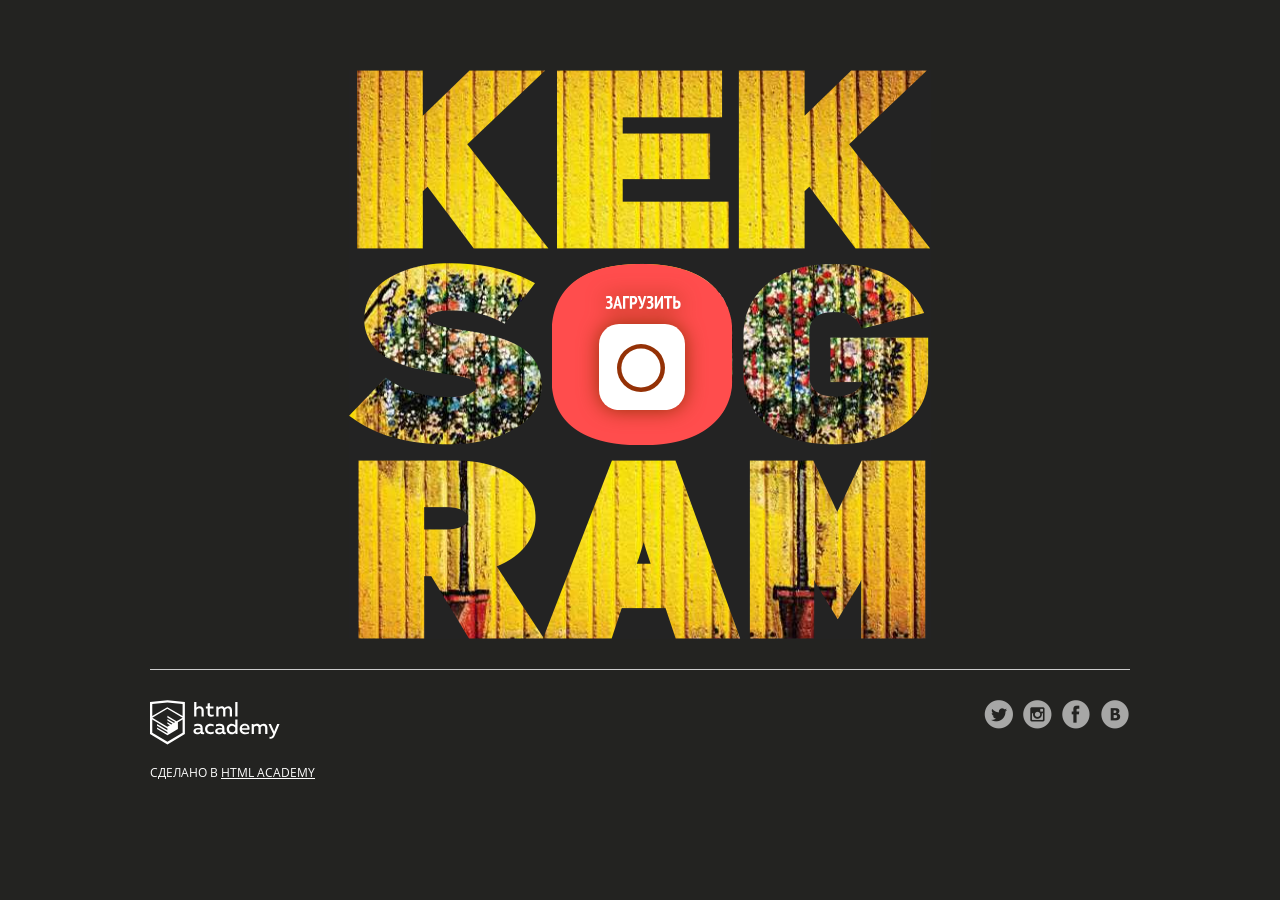
<file: index.html>
<!DOCTYPE html>
<html lang="ru">

<head>
  <meta charset="utf-8">
  <meta name="viewport" content="width=device-width,initial-scale=1">
  <link rel="stylesheet" href="css/normalize.css">
  <link rel="stylesheet" href="css/style.css">
  <link rel="stylesheet" href="nouislider/nouislider.css">
  <link rel="shortcut icon" href="favicon.ico" type="image/x-icon">
  <title>Кекстаграм</title>
</head>

<body>
  <main>

    <!-- Фильтрация изображений от других пользователей -->
    <section class="img-filters  img-filters--inactive  container">
      <h2 class="img-filters__title  visually-hidden">Фильтр фотографий</h2>
      <form class="img-filters__form" action="index.html" method="get" autocomplete="off">
        <button type=button class="img-filters__button  img-filters__button--active" id="filter-default">По
          умолчанию</button>
        <button type=button class="img-filters__button" id="filter-random">Случайные</button>
        <button type=button class="img-filters__button" id="filter-discussed">Обсуждаемые</button>
      </form>
    </section>

    <!-- Контейнер для изображений от других пользователей -->
    <section class="pictures  container">
      <h2 class="pictures__title  visually-hidden">Фотографии других пользователей</h2>

      <!-- Поле для загрузки нового изображения на сайт -->
      <section class="img-upload">
        <div class="img-upload__wrapper">
          <h2 class="img-upload__title  visually-hidden">Загрузка фотографии</h2>
          <form class="img-upload__form" id="upload-select-image" method="post"
            action="https://25.javascript.pages.academy/kekstagram" enctype="multipart/form-data" autocomplete="off">

            <!-- Изначальное состояние поля для загрузки изображения -->
            <fieldset class="img-upload__start">
              <input type="file" id="upload-file" class="img-upload__input  visually-hidden" name="filename"
                accept="image/png, image/jpeg" required>
              <label for="upload-file" class="img-upload__label  img-upload__control">Загрузить</label>
            </fieldset>

            <!-- Форма редактирования изображения -->
            <div class="img-upload__overlay  hidden">
              <div class="img-upload__wrapper">
                <div class="img-upload__preview-container">

                  <!-- Изменение размера изображения -->
                  <fieldset class="img-upload__scale  scale">
                    <button type="button" class="scale__control  scale__control--smaller">Уменьшить</button>
                    <input type="text" class="scale__control  scale__control--value" value="55%" title="Image Scale"
                      name="scale" readonly>
                    <button type="button" class="scale__control  scale__control--bigger">Увеличить</button>
                  </fieldset>

                  <!-- Предварительный просмотр изображения -->
                  <div class="img-upload__preview">
                    <img src="img/upload-default-image.jpg" alt="Предварительный просмотр фотографии">
                  </div>

                  <!-- Изменение глубины эффекта, накладываемого на изображение -->
                  <fieldset class="img-upload__effect-level  effect-level">
                    <input class="effect-level__value" type="number" step="any" name="effect-level" value="">
                    <div class="effect-level__slider"></div>
                  </fieldset>

                  <!-- Кнопка для закрытия формы редактирования изображения -->
                  <button type="reset" class="img-upload__cancel  cancel" id="upload-cancel">Закрыть</button>
                </div>

                <!-- Наложение эффекта на изображение -->
                <fieldset class="img-upload__effects  effects">
                  <ul class="effects__list">
                    <li class="effects__item">
                      <input type="radio" class="effects__radio  visually-hidden" name="effect" id="effect-none"
                        value="none" checked>
                      <label for="effect-none" class="effects__label">
                        <span class="effects__preview  effects__preview--none">Превью фото без эффекта</span>
                        Оригинал
                      </label>
                    </li>
                    <li class="effects__item">
                      <input type="radio" class="effects__radio  visually-hidden" name="effect" id="effect-chrome"
                        value="chrome">
                      <label for="effect-chrome" class="effects__label">
                        <span class="effects__preview  effects__preview--chrome">Превью эффекта Хром</span>
                        Хром
                      </label>
                    </li>
                    <li class="effects__item">
                      <input type="radio" class="effects__radio  visually-hidden" name="effect" id="effect-sepia"
                        value="sepia">
                      <label for="effect-sepia" class="effects__label">
                        <span class="effects__preview  effects__preview--sepia">Превью эффекта Сепия</span>
                        Сепия
                      </label>
                    </li>
                    <li class="effects__item">
                      <input type="radio" class="effects__radio  visually-hidden" name="effect" id="effect-marvin"
                        value="marvin">
                      <label for="effect-marvin" class="effects__label">
                        <span class="effects__preview  effects__preview--marvin">Превью эффекта Марвин</span>
                        Марвин
                      </label>
                    </li>
                    <li class="effects__item">
                      <input type="radio" class="effects__radio  visually-hidden" name="effect" id="effect-phobos"
                        value="phobos">
                      <label for="effect-phobos" class="effects__label">
                        <span class="effects__preview  effects__preview--phobos">Превью эффекта Фобос</span>
                        Фобос
                      </label>
                    </li>
                    <li class="effects__item">
                      <input type="radio" class="effects__radio  visually-hidden" name="effect" id="effect-heat"
                        value="heat">
                      <label for="effect-heat" class="effects__label">
                        <span class="effects__preview  effects__preview--heat">Превью эффекта Зной</span>
                        Зной
                      </label>
                    </li>
                  </ul>
                </fieldset>

                <!-- Добавление хэш-тегов и комментария к изображению -->
                <fieldset class="img-upload__text text">
                  <div class="text__wrapper">
                    <input type="text" class="text__hashtags" name="hashtags" placeholder="#ХэшТег">
                  </div>

                  <div class="text__wrapper">
                    <textarea class="text__description" name="description" placeholder="Ваш комментарий..."></textarea>
                  </div>
                </fieldset>

                <!-- Кнопка для отправки данных на сервер -->
                <button type="submit" class="img-upload__submit" id="upload-submit">Опубликовать</button>
              </div>
            </div>
          </form>
        </div>
      </section>

      <!-- Здесь будут изображения других пользователей -->

    </section>

    <!-- Полноэкранный показ изображения -->
    <section class="big-picture  overlay  hidden">
      <h2 class="big-picture__title  visually-hidden">Просмотр фотографии</h2>
      <div class="big-picture__preview">

        <!-- Просмотр изображения -->
        <div class="big-picture__img">
          <img src="img/logo-background-3.jpg" alt="Девушка в купальнике" width="600" height="600">
        </div>

        <!-- Информация об изображении. Подпись, комментарии, количество лайков -->
        <div class="big-picture__social  social">
          <div class="social__header">
            <img class="social__picture" src="img/avatar-1.svg" alt="Аватар автора фотографии" width="35" height="35">
            <p class="social__caption">Тестим новую камеру! =)</p>
            <p class="social__likes">Нравится <span class="likes-count">356</span></p>
          </div>

          <!-- Комментарии к изображению -->
          <div class="social__comment-count">5 из <span class="comments-count">125</span> комментариев</div>
          <ul class="social__comments">
            <li class="social__comment">
              <img class="social__picture" src="img/avatar-4.svg" alt="Аватар комментатора фотографии" width="35"
                height="35">
              <p class="social__text">Мега фото! Просто обалдеть. Как вам так удалось?</p>
            </li>
            <li class="social__comment">
              <img class="social__picture" src="img/avatar-3.svg" alt="Аватар комментатора фотографии" width="35"
                height="35">
              <p class="social__text">Да это фоташоп!!!!!!!!</p>
            </li>
          </ul>

          <!-- Кнопка для загрузки новой порции комментариев -->
          <button type="button" class="social__comments-loader  comments-loader">Загрузить еще</button>

          <!-- Форма для отправки комментария -->
          <div class="social__footer">
            <img class="social__picture" src="img/avatar-6.svg" alt="Аватар комментатора фотографии" width="35"
              height="35">
            <input type="text" class="social__footer-text" placeholder="Ваш комментарий...">
            <button type="button" class="social__footer-btn" name="button">Отправить</button>
          </div>
        </div>

        <!-- Кнопка для выхода из полноэкранного просмотра изображения -->
        <button type="reset" class="big-picture__cancel  cancel" id="picture-cancel">Закрыть</button>
      </div>
    </section>
  </main>

  <footer class="page-footer  container">
    <div class="page-footer__wrapper">
      <div class="page-footer__copyright  copyright">
        <a class="copyright__link  copyright__link--image" href="https://htmlacademy.ru/intensive/javascript"><img
            src="img/htmla-logo.svg" width="130" height="45" alt="HTML Academy"></a>
        <p>Сделано в <a class="copyright__link  copyright__link--text"
            href="https://htmlacademy.ru/intensive/javascript">HTML Academy</a></p>
      </div>
      <ul class="page-footer__contacts  contacts">
        <li><a href="https://twitter.com/htmlacademy_ru" class="contacts__link  contacts__link--twitter">Twitter</a>
        </li>
        <li><a href="https://www.instagram.com/htmlacademy/"
            class="contacts__link  contacts__link--instagram">Instagtam</a></li>
        <li><a href="https://www.facebook.com/htmlacademy" class="contacts__link  contacts__link--facebook">Facebook</a>
        </li>
        <li><a href="https://vk.com/htmlacademy" class="contacts__link  contacts__link--vk">VK</a></li>
      </ul>
    </div>
  </footer>

  <!-- Шаблон изображения случайного пользователя -->
  <template id="picture">
    <a href="#" class="picture">
      <img class="picture__img" src="" width="182" height="182" alt="Случайная фотография">
      <p class="picture__info">
        <span class="picture__comments"></span>
        <span class="picture__likes"></span>
      </p>
    </a>
  </template>

  <!-- Сообщение с ошибкой загрузки изображения -->
  <template id="error">
    <section class="error">
      <div class="error__inner">
        <h2 class="error__title">Ошибка загрузки файла</h2>
        <button type="button" class="error__button">Загрузить другой файл</button>
      </div>
    </section>
  </template>

  <!-- Сообщение об успешной загрузке изображения -->
  <template id="success">
    <section class="success">
      <div class="success__inner">
        <h2 class="success__title">Изображение успешно загружено</h2>
        <button type="button" class="success__button">Круто!</button>
      </div>
    </section>
  </template>

  <!-- Экран загрузки изображения -->
  <template id="messages">
    <div class="img-upload__message  img-upload__message--loading">Загружаем...</div>
  </template>

  <script src="nouislider/nouislider.js"></script>
  <script src="pristine/pristine.min.js"></script>
  <script src="js/main.js" type="module"></script>
</body>

</html>
</file>
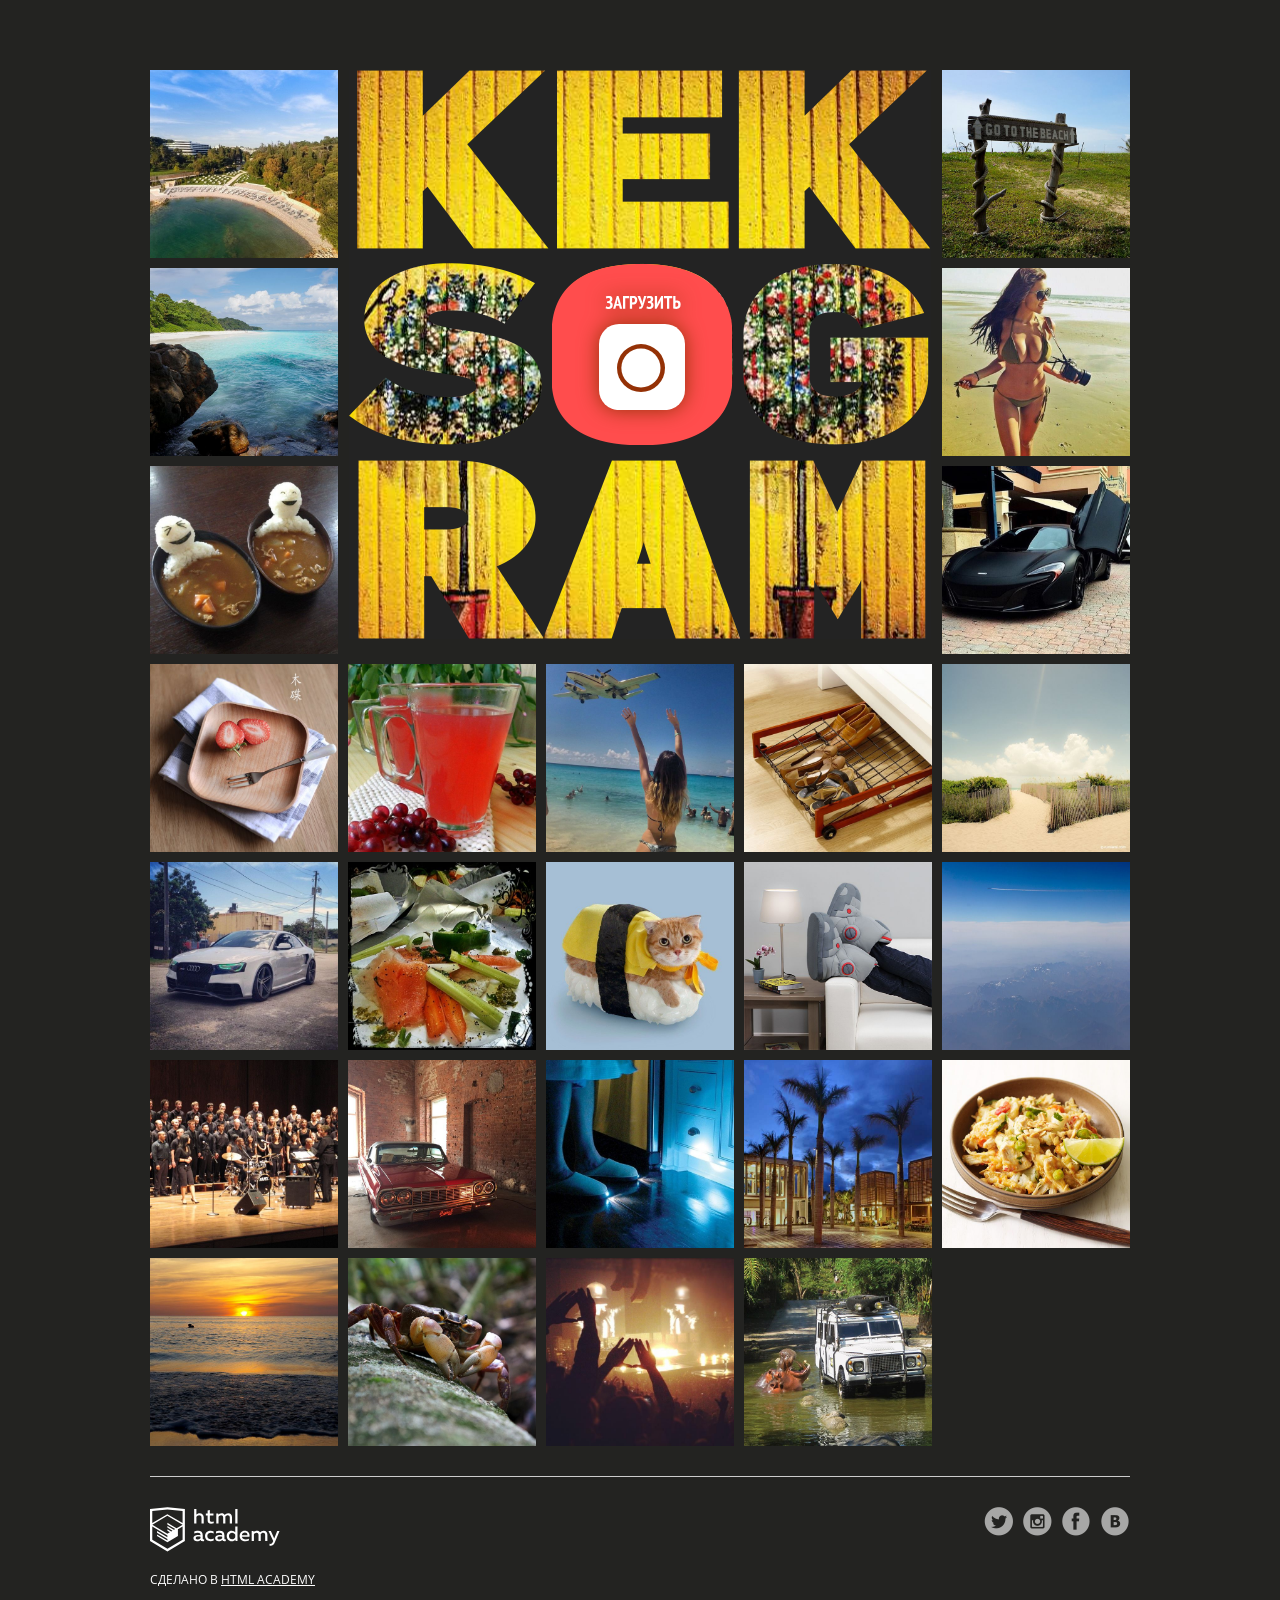
<file: 5/index.html>
<!DOCTYPE html>
<html lang="ru">
<head>
  <meta charset="utf-8">
  <meta name="viewport" content="width=device-width,initial-scale=1">
  <link rel="stylesheet" href="css/normalize.css">
  <link rel="stylesheet" href="css/style.css">
  <link rel="shortcut icon" href="favicon.ico" type="image/x-icon">
  <title>Кекстаграм</title>
  <base href="https://htmlacademy-javascript.github.io/1712611-kekstagram-25/5/">
</head>

<body>
  <main>

    <!-- Фильтрация изображений от других пользователей -->
    <section class="img-filters  img-filters--inactive  container">
      <h2 class="img-filters__title  visually-hidden">Фильтр фотографий</h2>
      <form class="img-filters__form" action="index.html" method="get" autocomplete="off">
        <button type=button class="img-filters__button  img-filters__button--active" id="filter-default">По умолчанию</button>
        <button type=button class="img-filters__button" id="filter-random">Случайные</button>
        <button type=button class="img-filters__button" id="filter-discussed">Обсуждаемые</button>
      </form>
    </section>

    <!-- Контейнер для изображений от других пользователей -->
    <section class="pictures  container">
      <h2 class="pictures__title  visually-hidden">Фотографии других пользователей</h2>

      <!-- Поле для загрузки нового изображения на сайт -->
      <section class="img-upload">
        <div class="img-upload__wrapper">
          <h2 class="img-upload__title  visually-hidden">Загрузка фотографии</h2>
          <form class="img-upload__form" id="upload-select-image" method="post" enctype="multipart/form-data" autocomplete="off">

            <!-- Изначальное состояние поля для загрузки изображения -->
            <fieldset class="img-upload__start">
              <input type="file" id="upload-file" class="img-upload__input  visually-hidden" name="filename" required>
              <label for="upload-file" class="img-upload__label  img-upload__control">Загрузить</label>
            </fieldset>

            <!-- Форма редактирования изображения -->
            <div class="img-upload__overlay  hidden">
              <div class="img-upload__wrapper">
                <div class="img-upload__preview-container">

                  <!-- Изменение размера изображения -->
                  <fieldset class="img-upload__scale  scale">
                    <button type="button" class="scale__control  scale__control--smaller">Уменьшить</button>
                    <input type="text" class="scale__control  scale__control--value" value="55%" title="Image Scale" name="scale" readonly>
                    <button type="button" class="scale__control  scale__control--bigger">Увеличить</button>
                  </fieldset>

                  <!-- Предварительный просмотр изображения -->
                  <div class="img-upload__preview">
                    <img src="img/upload-default-image.jpg" alt="Предварительный просмотр фотографии">
                  </div>

                  <!-- Изменение глубины эффекта, накладываемого на изображение -->
                  <fieldset class="img-upload__effect-level  effect-level">
                    <input class="effect-level__value" type="number" step="any" name="effect-level" value="">
                    <div class="effect-level__slider"></div>
                  </fieldset>

                  <!-- Кнопка для закрытия формы редактирования изображения -->
                  <button type="reset" class="img-upload__cancel  cancel" id="upload-cancel">Закрыть</button>
                </div>

                <!-- Наложение эффекта на изображение -->
                <fieldset class="img-upload__effects  effects">
                  <ul class="effects__list">
                    <li class="effects__item">
                      <input type="radio" class="effects__radio  visually-hidden" name="effect" id="effect-none" value="none" checked>
                      <label for="effect-none" class="effects__label">
                        <span class="effects__preview  effects__preview--none">Превью фото без эффекта</span>
                        Оригинал
                      </label>
                    </li>
                    <li class="effects__item">
                      <input type="radio" class="effects__radio  visually-hidden" name="effect" id="effect-chrome" value="chrome">
                      <label for="effect-chrome" class="effects__label">
                        <span class="effects__preview  effects__preview--chrome">Превью эффекта Хром</span>
                        Хром
                      </label>
                    </li>
                    <li class="effects__item">
                      <input type="radio" class="effects__radio  visually-hidden" name="effect" id="effect-sepia" value="sepia">
                      <label for="effect-sepia" class="effects__label">
                        <span class="effects__preview  effects__preview--sepia">Превью эффекта Сепия</span>
                        Сепия
                      </label>
                    </li>
                    <li class="effects__item">
                      <input type="radio" class="effects__radio  visually-hidden" name="effect" id="effect-marvin" value="marvin">
                      <label for="effect-marvin" class="effects__label">
                        <span class="effects__preview  effects__preview--marvin">Превью эффекта Марвин</span>
                        Марвин
                      </label>
                    </li>
                    <li class="effects__item">
                      <input type="radio" class="effects__radio  visually-hidden" name="effect" id="effect-phobos" value="phobos">
                      <label for="effect-phobos" class="effects__label">
                        <span class="effects__preview  effects__preview--phobos">Превью эффекта Фобос</span>
                        Фобос
                      </label>
                    </li>
                    <li class="effects__item">
                      <input type="radio" class="effects__radio  visually-hidden" name="effect" id="effect-heat" value="heat">
                      <label for="effect-heat" class="effects__label">
                        <span class="effects__preview  effects__preview--heat">Превью эффекта Зной</span>
                        Зной
                      </label>
                    </li>
                  </ul>
                </fieldset>

                <!-- Добавление хэш-тегов и комментария к изображению -->
                <fieldset class="img-upload__text text">
                  <input class="text__hashtags" name="hashtags" placeholder="#ХэшТег">
                  <textarea class="text__description" name="description" placeholder="Ваш комментарий..."></textarea>
                </fieldset>

                <!-- Кнопка для отправки данных на сервер -->
                <button type="submit" class="img-upload__submit" id="upload-submit">Опубликовать</button>
              </div>
            </div>
          </form>
        </div>
      </section>

      <!-- Здесь будут изображения других пользователей -->

    </section>

    <!-- Полноэкранный показ изображения -->
    <section class="big-picture  overlay  hidden">
      <h2 class="big-picture__title  visually-hidden">Просмотр фотографии</h2>
      <div class="big-picture__preview">

        <!-- Просмотр изображения -->
        <div class="big-picture__img">
          <img src="img/logo-background-3.jpg" alt="Девушка в купальнике" width="600" height="600">
        </div>

        <!-- Информация об изображении. Подпись, комментарии, количество лайков -->
        <div class="big-picture__social  social">
          <div class="social__header">
            <img class="social__picture" src="img/avatar-1.svg" alt="Аватар автора фотографии" width="35" height="35">
            <p class="social__caption">Тестим новую камеру! =)</p>
            <p class="social__likes">Нравится <span class="likes-count">356</span></p>
          </div>

          <!-- Комментарии к изображению -->
          <div class="social__comment-count">5 из <span class="comments-count">125</span> комментариев</div>
          <ul class="social__comments">
            <li class="social__comment">
              <img class="social__picture" src="img/avatar-4.svg" alt="Аватар комментатора фотографии" width="35" height="35">
              <p class="social__text">Мега фото! Просто обалдеть. Как вам так удалось?</p>
            </li>
            <li class="social__comment">
              <img class="social__picture" src="img/avatar-3.svg" alt="Аватар комментатора фотографии" width="35" height="35">
               <p class="social__text">Да это фоташоп!!!!!!!!</p>
            </li>
          </ul>

          <!-- Кнопка для загрузки новой порции комментариев -->
          <button type="button" class="social__comments-loader  comments-loader">Загрузить еще</button>

          <!-- Форма для отправки комментария -->
          <div class="social__footer">
            <img class="social__picture" src="img/avatar-6.svg" alt="Аватар комментатора фотографии" width="35" height="35">
            <input type="text" class="social__footer-text" placeholder="Ваш комментарий...">
            <button type="button" class="social__footer-btn" name="button">Отправить</button>
          </div>
        </div>

        <!-- Кнопка для выхода из полноэкранного просмотра изображения -->
        <button type="reset" class="big-picture__cancel  cancel" id="picture-cancel">Закрыть</button>
      </div>
    </section>
  </main>

  <footer class="page-footer  container">
    <div class="page-footer__wrapper">
      <div class="page-footer__copyright  copyright">
        <a class="copyright__link  copyright__link--image" href="https://htmlacademy.ru/intensive/javascript"><img src="img/htmla-logo.svg" width="130" height="45" alt="HTML Academy"></a>
        <p>Сделано в <a class="copyright__link  copyright__link--text" href="https://htmlacademy.ru/intensive/javascript">HTML Academy</a></p>
      </div>
      <ul class="page-footer__contacts  contacts">
        <li><a href="https://twitter.com/htmlacademy_ru" class="contacts__link  contacts__link--twitter">Twitter</a></li>
        <li><a href="https://www.instagram.com/htmlacademy/" class="contacts__link  contacts__link--instagram">Instagtam</a></li>
        <li><a href="https://www.facebook.com/htmlacademy" class="contacts__link  contacts__link--facebook">Facebook</a></li>
        <li><a href="https://vk.com/htmlacademy" class="contacts__link  contacts__link--vk">VK</a></li>
      </ul>
    </div>
  </footer>

  <!-- Шаблон изображения случайного пользователя -->
  <template id="picture">
    <a href="#" class="picture">
      <img class="picture__img" src="" width="182" height="182" alt="Случайная фотография">
      <p class="picture__info">
        <span class="picture__comments"></span>
        <span class="picture__likes"></span>
      </p>
    </a>
  </template>

  <!-- Сообщение с ошибкой загрузки изображения -->
  <template id="error">
    <section class="error">
      <div class="error__inner">
        <h2 class="error__title">Ошибка загрузки файла</h2>
        <button type="button" class="error__button">Загрузить другой файл</button>
      </div>
    </section>
  </template>

  <!-- Сообщение об успешной загрузке изображения -->
  <template id="success">
    <section class="success">
      <div class="success__inner">
        <h2 class="success__title">Изображение успешно загружено</h2>
        <button type="button" class="success__button">Круто!</button>
      </div>
    </section>
  </template>

  <!-- Экран загрузки изображения -->
  <template id="messages">
    <div class="img-upload__message  img-upload__message--loading">Загружаем...</div>
  </template>

  <script src="js/main.js" type="module"></script>
</body>
</html>
</file>
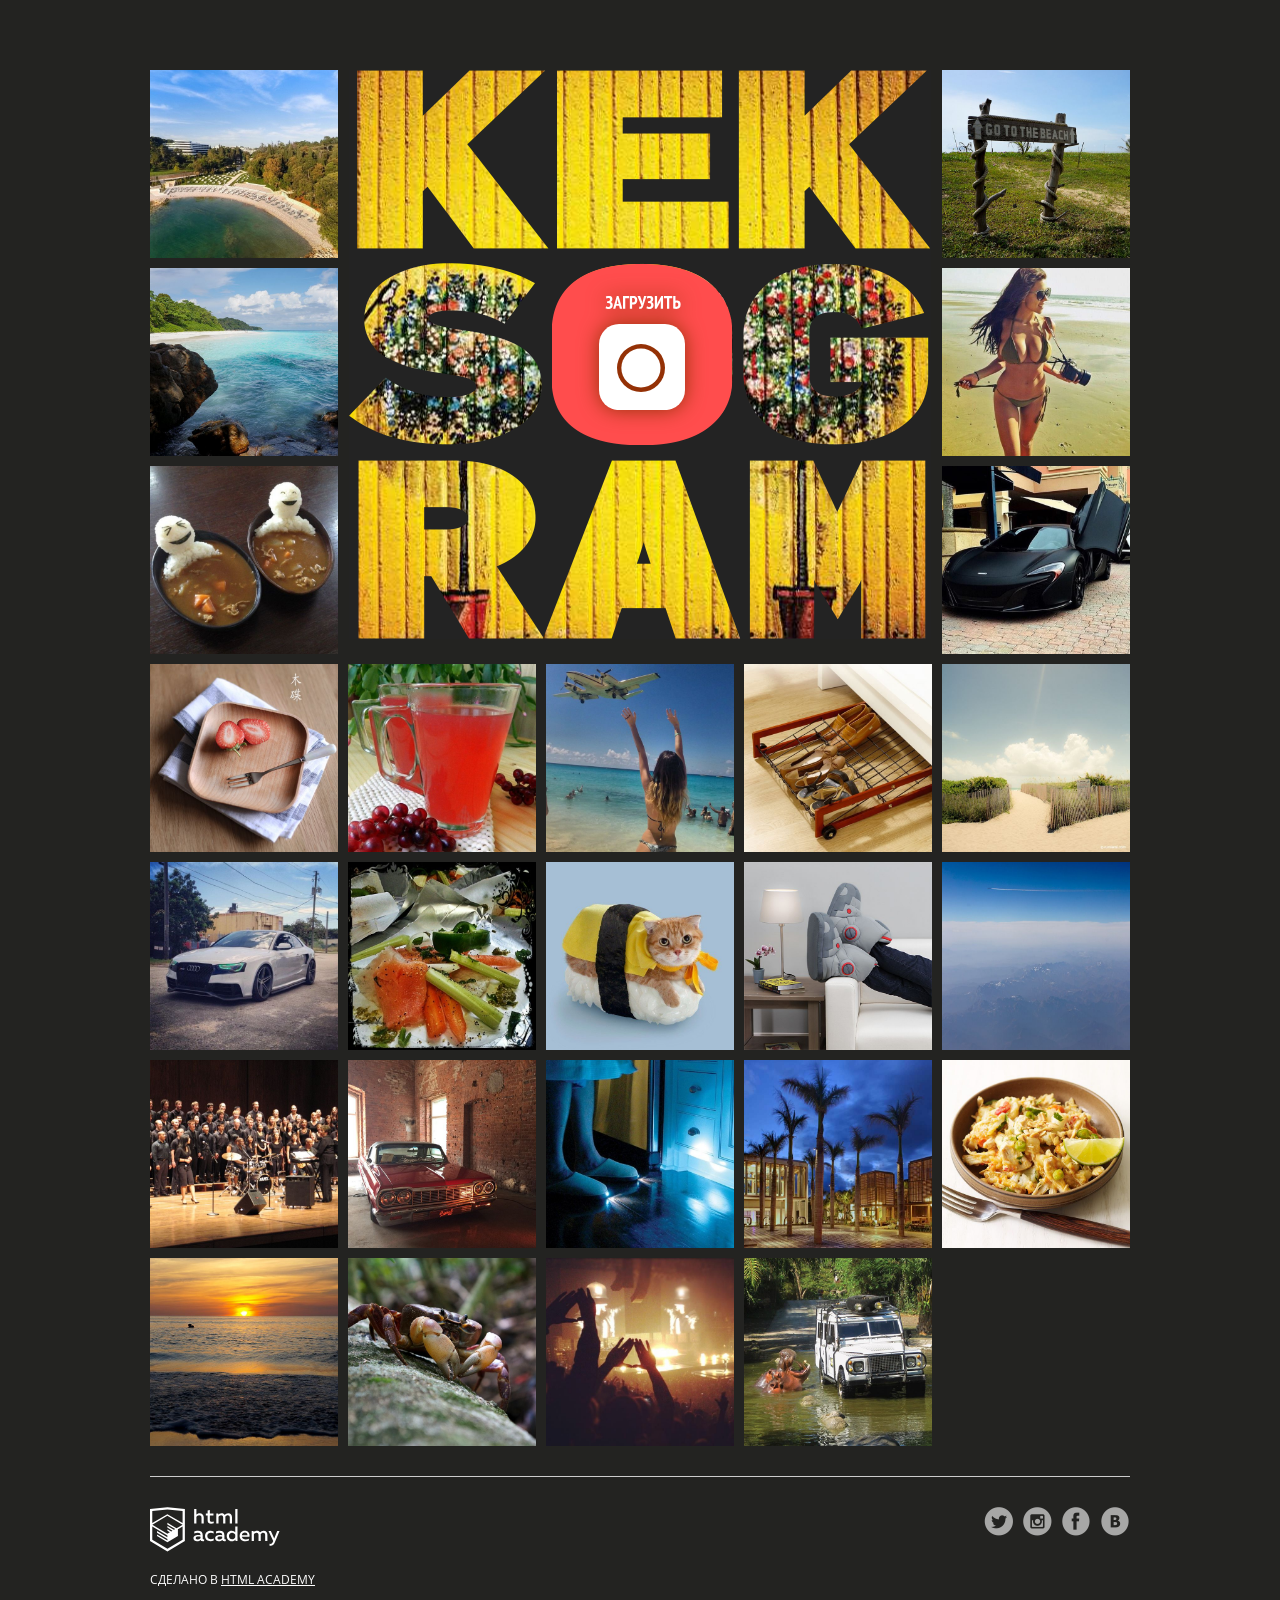
<file: 6/index.html>
<!DOCTYPE html>
<html lang="ru">
<head>
  <meta charset="utf-8">
  <meta name="viewport" content="width=device-width,initial-scale=1">
  <link rel="stylesheet" href="css/normalize.css">
  <link rel="stylesheet" href="css/style.css">
  <link rel="shortcut icon" href="favicon.ico" type="image/x-icon">
  <title>Кекстаграм</title>
  <base href="https://htmlacademy-javascript.github.io/1712611-kekstagram-25/6/">
</head>

<body>
  <main>

    <!-- Фильтрация изображений от других пользователей -->
    <section class="img-filters  img-filters--inactive  container">
      <h2 class="img-filters__title  visually-hidden">Фильтр фотографий</h2>
      <form class="img-filters__form" action="index.html" method="get" autocomplete="off">
        <button type=button class="img-filters__button  img-filters__button--active" id="filter-default">По умолчанию</button>
        <button type=button class="img-filters__button" id="filter-random">Случайные</button>
        <button type=button class="img-filters__button" id="filter-discussed">Обсуждаемые</button>
      </form>
    </section>

    <!-- Контейнер для изображений от других пользователей -->
    <section class="pictures  container">
      <h2 class="pictures__title  visually-hidden">Фотографии других пользователей</h2>

      <!-- Поле для загрузки нового изображения на сайт -->
      <section class="img-upload">
        <div class="img-upload__wrapper">
          <h2 class="img-upload__title  visually-hidden">Загрузка фотографии</h2>
          <form class="img-upload__form" id="upload-select-image" method="post" enctype="multipart/form-data" autocomplete="off">

            <!-- Изначальное состояние поля для загрузки изображения -->
            <fieldset class="img-upload__start">
              <input type="file" id="upload-file" class="img-upload__input  visually-hidden" name="filename" required>
              <label for="upload-file" class="img-upload__label  img-upload__control">Загрузить</label>
            </fieldset>

            <!-- Форма редактирования изображения -->
            <div class="img-upload__overlay  hidden">
              <div class="img-upload__wrapper">
                <div class="img-upload__preview-container">

                  <!-- Изменение размера изображения -->
                  <fieldset class="img-upload__scale  scale">
                    <button type="button" class="scale__control  scale__control--smaller">Уменьшить</button>
                    <input type="text" class="scale__control  scale__control--value" value="55%" title="Image Scale" name="scale" readonly>
                    <button type="button" class="scale__control  scale__control--bigger">Увеличить</button>
                  </fieldset>

                  <!-- Предварительный просмотр изображения -->
                  <div class="img-upload__preview">
                    <img src="img/upload-default-image.jpg" alt="Предварительный просмотр фотографии">
                  </div>

                  <!-- Изменение глубины эффекта, накладываемого на изображение -->
                  <fieldset class="img-upload__effect-level  effect-level">
                    <input class="effect-level__value" type="number" step="any" name="effect-level" value="">
                    <div class="effect-level__slider"></div>
                  </fieldset>

                  <!-- Кнопка для закрытия формы редактирования изображения -->
                  <button type="reset" class="img-upload__cancel  cancel" id="upload-cancel">Закрыть</button>
                </div>

                <!-- Наложение эффекта на изображение -->
                <fieldset class="img-upload__effects  effects">
                  <ul class="effects__list">
                    <li class="effects__item">
                      <input type="radio" class="effects__radio  visually-hidden" name="effect" id="effect-none" value="none" checked>
                      <label for="effect-none" class="effects__label">
                        <span class="effects__preview  effects__preview--none">Превью фото без эффекта</span>
                        Оригинал
                      </label>
                    </li>
                    <li class="effects__item">
                      <input type="radio" class="effects__radio  visually-hidden" name="effect" id="effect-chrome" value="chrome">
                      <label for="effect-chrome" class="effects__label">
                        <span class="effects__preview  effects__preview--chrome">Превью эффекта Хром</span>
                        Хром
                      </label>
                    </li>
                    <li class="effects__item">
                      <input type="radio" class="effects__radio  visually-hidden" name="effect" id="effect-sepia" value="sepia">
                      <label for="effect-sepia" class="effects__label">
                        <span class="effects__preview  effects__preview--sepia">Превью эффекта Сепия</span>
                        Сепия
                      </label>
                    </li>
                    <li class="effects__item">
                      <input type="radio" class="effects__radio  visually-hidden" name="effect" id="effect-marvin" value="marvin">
                      <label for="effect-marvin" class="effects__label">
                        <span class="effects__preview  effects__preview--marvin">Превью эффекта Марвин</span>
                        Марвин
                      </label>
                    </li>
                    <li class="effects__item">
                      <input type="radio" class="effects__radio  visually-hidden" name="effect" id="effect-phobos" value="phobos">
                      <label for="effect-phobos" class="effects__label">
                        <span class="effects__preview  effects__preview--phobos">Превью эффекта Фобос</span>
                        Фобос
                      </label>
                    </li>
                    <li class="effects__item">
                      <input type="radio" class="effects__radio  visually-hidden" name="effect" id="effect-heat" value="heat">
                      <label for="effect-heat" class="effects__label">
                        <span class="effects__preview  effects__preview--heat">Превью эффекта Зной</span>
                        Зной
                      </label>
                    </li>
                  </ul>
                </fieldset>

                <!-- Добавление хэш-тегов и комментария к изображению -->
                <fieldset class="img-upload__text text">
                  <input class="text__hashtags" name="hashtags" placeholder="#ХэшТег">
                  <textarea class="text__description" name="description" placeholder="Ваш комментарий..."></textarea>
                </fieldset>

                <!-- Кнопка для отправки данных на сервер -->
                <button type="submit" class="img-upload__submit" id="upload-submit">Опубликовать</button>
              </div>
            </div>
          </form>
        </div>
      </section>

      <!-- Здесь будут изображения других пользователей -->

    </section>

    <!-- Полноэкранный показ изображения -->
    <section class="big-picture  overlay  hidden">
      <h2 class="big-picture__title  visually-hidden">Просмотр фотографии</h2>
      <div class="big-picture__preview">

        <!-- Просмотр изображения -->
        <div class="big-picture__img">
          <img src="img/logo-background-3.jpg" alt="Девушка в купальнике" width="600" height="600">
        </div>

        <!-- Информация об изображении. Подпись, комментарии, количество лайков -->
        <div class="big-picture__social  social">
          <div class="social__header">
            <img class="social__picture" src="img/avatar-1.svg" alt="Аватар автора фотографии" width="35" height="35">
            <p class="social__caption">Тестим новую камеру! =)</p>
            <p class="social__likes">Нравится <span class="likes-count">356</span></p>
          </div>

          <!-- Комментарии к изображению -->
          <div class="social__comment-count">5 из <span class="comments-count">125</span> комментариев</div>
          <ul class="social__comments">
            <li class="social__comment">
              <img class="social__picture" src="img/avatar-4.svg" alt="Аватар комментатора фотографии" width="35" height="35">
              <p class="social__text">Мега фото! Просто обалдеть. Как вам так удалось?</p>
            </li>
            <li class="social__comment">
              <img class="social__picture" src="img/avatar-3.svg" alt="Аватар комментатора фотографии" width="35" height="35">
               <p class="social__text">Да это фоташоп!!!!!!!!</p>
            </li>
          </ul>

          <!-- Кнопка для загрузки новой порции комментариев -->
          <button type="button" class="social__comments-loader  comments-loader">Загрузить еще</button>

          <!-- Форма для отправки комментария -->
          <div class="social__footer">
            <img class="social__picture" src="img/avatar-6.svg" alt="Аватар комментатора фотографии" width="35" height="35">
            <input type="text" class="social__footer-text" placeholder="Ваш комментарий...">
            <button type="button" class="social__footer-btn" name="button">Отправить</button>
          </div>
        </div>

        <!-- Кнопка для выхода из полноэкранного просмотра изображения -->
        <button type="reset" class="big-picture__cancel  cancel" id="picture-cancel">Закрыть</button>
      </div>
    </section>
  </main>

  <footer class="page-footer  container">
    <div class="page-footer__wrapper">
      <div class="page-footer__copyright  copyright">
        <a class="copyright__link  copyright__link--image" href="https://htmlacademy.ru/intensive/javascript"><img src="img/htmla-logo.svg" width="130" height="45" alt="HTML Academy"></a>
        <p>Сделано в <a class="copyright__link  copyright__link--text" href="https://htmlacademy.ru/intensive/javascript">HTML Academy</a></p>
      </div>
      <ul class="page-footer__contacts  contacts">
        <li><a href="https://twitter.com/htmlacademy_ru" class="contacts__link  contacts__link--twitter">Twitter</a></li>
        <li><a href="https://www.instagram.com/htmlacademy/" class="contacts__link  contacts__link--instagram">Instagtam</a></li>
        <li><a href="https://www.facebook.com/htmlacademy" class="contacts__link  contacts__link--facebook">Facebook</a></li>
        <li><a href="https://vk.com/htmlacademy" class="contacts__link  contacts__link--vk">VK</a></li>
      </ul>
    </div>
  </footer>

  <!-- Шаблон изображения случайного пользователя -->
  <template id="picture">
    <a href="#" class="picture">
      <img class="picture__img" src="" width="182" height="182" alt="Случайная фотография">
      <p class="picture__info">
        <span class="picture__comments"></span>
        <span class="picture__likes"></span>
      </p>
    </a>
  </template>

  <!-- Сообщение с ошибкой загрузки изображения -->
  <template id="error">
    <section class="error">
      <div class="error__inner">
        <h2 class="error__title">Ошибка загрузки файла</h2>
        <button type="button" class="error__button">Загрузить другой файл</button>
      </div>
    </section>
  </template>

  <!-- Сообщение об успешной загрузке изображения -->
  <template id="success">
    <section class="success">
      <div class="success__inner">
        <h2 class="success__title">Изображение успешно загружено</h2>
        <button type="button" class="success__button">Круто!</button>
      </div>
    </section>
  </template>

  <!-- Экран загрузки изображения -->
  <template id="messages">
    <div class="img-upload__message  img-upload__message--loading">Загружаем...</div>
  </template>

  <script src="js/main.js" type="module"></script>
</body>
</html>
</file>
<file: css/style.css>
/* Общие стили. Каркас
   ========================================================================== */

@font-face {
  font-family: "Open Sans";
  src: url("../fonts/OpenSansCondensed-Bold.woff2") format("woff2"),
      url("../fonts/OpenSansCondensed-Bold.woff") format("woff");
  font-weight: 700;
  font-style: normal;
  font-display: swap;
}

@font-face {
  font-family: "Open Sans";
  src: url("../fonts/OpenSans-Regular.woff2") format("woff2"),
      url("../fonts/OpenSans-Regular.woff") format("woff");
  font-weight: 400;
  font-style: normal;
  font-display: swap;
}

*,
*::before,
*::after {
  -webkit-box-sizing: border-box;
          box-sizing: border-box;
}

body {
  font-family: "Open Sans", "Arial", sans-serif;
  font-weight: 400;
  font-size: 14px;
  line-height: 20px;
  color: #ffffff;
  text-transform: uppercase;

  background-color: #232321;
}

main {
  position: relative;
}

.content-box-component {
  -webkit-box-sizing: content-box;
          box-sizing: content-box;
}

.container {
  width: 1360px;
  margin: 0 auto;
}

.modal-open {
  height: 100vh;
  overflow: hidden;
}


/**
 * Кнопка закрытия модального окна
 */

.cancel {
  display: block;
  margin: 0;
  padding: 0;

  width: 42px;
  height: 42px;

  font-size: 0;

  background-color: rgba(255, 255, 255, 0.2);
  background-image: url("../img/icon-cross.svg");
  background-position: center;
  background-repeat: no-repeat;

  border: 0;
  border-radius: 2px;

  opacity: 0.6;
}

.cancel:hover,
.cancel:focus {
  background-color: rgba(255, 255, 255, 0.4);
  opacity: 1;
}

.cancel:active {
  -webkit-transform: translateY(1px);
      -ms-transform: translateY(1px);
          transform: translateY(1px);
}


/**
 * Оверлей под экранами
 */

.overlay {
  position: fixed;
  top: 0;
  left: 0;
  z-index: 2;

  -webkit-box-sizing: border-box;
          box-sizing: border-box;

  width: 100%;
  height: 100%;
  padding-top: 60px;
  overflow: auto;

  background-color: rgba(0, 0, 0, 0.8);
}


/* Блок с фильтрами изображений других пользователей
   ========================================================================== */

.img-filters {
  padding: 20px 0;

  display: -webkit-box;
  display: -ms-flexbox;
  display: flex;

  -webkit-box-pack: center;
     -ms-flex-pack: center;
   justify-content: center;
}

.img-filters--inactive {
  opacity: 0;
}

.img-filters__button {
  padding: 5px 15px;

  font-family: "Open Sans", "Arial", sans-serif;
  font-weight: 700;
  font-size: 18px;
  line-height: auto;
  text-transform: uppercase;

  cursor: pointer;
  background-color: #232321;
  border: none;
}

.img-filters__button:active,
.img-filters__button--active {
  color: #ff4e4e;

  background-color: #ffffff;
  border-radius: 2px;
}

.img-filters__label {
  padding: 5px 15px;

  font-family: "Open Sans", "Arial", sans-serif;
  font-weight: 700;
  font-size: 18px;
  line-height: auto;

  cursor: pointer;
}

.img-filters__radio:focus + .img-filters__label {
  outline: auto 5px highlight;
}

.img-filters__radio:checked + .img-filters__label {
  color: #ff4e4e;
  text-decoration: none;

  background-color: #ffffff;
  border-radius: 2px;
}


/* Блок, в котором размещаются фотографии других пользователей
   ========================================================================== */

.pictures {
  display: -ms-grid;
  display: grid;
  grid-gap: 10px;

  -ms-grid-columns: (1fr)[7];
      grid-template-columns: repeat(7, 1fr);
}

.picture {
  position: relative;
  line-height: 0;
}

.picture__img {
  max-width: auto;
  width: 100%;
  height: auto;
}

.picture__info {
  display: none;

  margin: 0;
  padding: 15px;
  position: absolute;
  bottom: 10px;
  left: 50%;

  background-color: rgba(0, 0, 0, 0.5);
  border-radius: 5px;

  -webkit-transform: translateX(-50%);
      -ms-transform: translateX(-50%);
          transform: translateX(-50%);
}

.picture:hover .picture__info,
.picture:focus .picture__info {
  display: -webkit-box;
  display: -ms-flexbox;
  display: flex;
}

.picture__comments,
.picture__likes {
  padding-left: 30px;
  position: relative;

  font-family: "Open Sans", "Arial", sans-serif;
  font-weight: 400;
  color: #ffffff;
}

.picture__comments {
  margin-right: 10px;
}

.picture__comments::before,
.picture__likes::before {
  content: "";
  position: absolute;
  left: 5px;
  top: -7px;

  background-image: url("../img/sprite.png");
  background-repeat: no-repeat;
}

.picture__comments::before {
  width: 20px;
  height: 16px;

  background-position: -5px -5px;
}

.picture__likes::before {
  width: 20px;
  height: 16px;

  background-position: -5px -31px;
}


/* Поле для загрузки нового изображения
   ========================================================================== */

.img-upload {
  -ms-grid-column: 3;
  -ms-grid-column-span: 3;
  grid-column: 3 / span 3;

  -ms-grid-row: 1;
  -ms-grid-row-span: 3;
  grid-row: 1 / span 3;
}

.img-upload__wrapper {
  margin: 0 auto;
  padding-bottom: 60px;
  width: 582px;

  text-align: center;
}

.img-upload__form {
  position: relative;
  min-height: 569px;

  background-color: #eed21e;
  background-image: url("../img/logo-background-1.jpg");
  background-repeat: no-repeat;
  background-position: center;

  border: none;
}

.img-upload__start {
  position: relative;

  margin: 0;
  padding: 0;
  min-height: 569px;

  background-image: url("../img/logo-mask.png");
  background-repeat: no-repeat;
  background-position: center;

  border: none;
}

.img-upload__label {
  position: absolute;

  top: 194px;
  left: 203px;

  width: 180px;
  height: 181px;

  font-size: 0;

  background-image: url("../img/upload-button-bg.png");
  background-repeat: no-repeat;
  background-position: center;

  cursor: pointer;
}

.img-upload__label::after {
  content: "";
  position: absolute;

  top: 32px;
  left: 47px;

  width: 86px;
  height: 114px;

  background-image: url("../img/upload-button.svg");
  background-repeat: no-repeat;
  background-position: center;

  -webkit-filter: drop-shadow(0 0 10px #943106);
          filter: drop-shadow(0 0 10px #943106);
}

.img-upload__label:hover::after,
.img-upload__label:active::after {
  -webkit-filter: drop-shadow(0 0 10px #622104);
          filter: drop-shadow(0 0 10px #622104);

  -webkit-transform: scale(1.1);
      -ms-transform: scale(1.1);
          transform: scale(1.1);
}

.img-upload__input:focus + .img-upload__label {
  outline: auto 5px highlight;
}


/* Окно для редактирования изображения
   ========================================================================== */

.img-upload__overlay {
  position: fixed;
  top: 0;
  left: 0;
  z-index: 2;

  -webkit-box-sizing: border-box;
          box-sizing: border-box;

  width: 100%;
  height: 100%;

  padding-top: 60px;
  overflow: auto;

  background-color: rgba(0, 0, 0, 0.8);
}

.img-upload__preview-container {
  position: relative;
  margin-bottom: 30px;
}


/**
 * Кнопки изменения масштаба изобраения
 */

.img-upload__scale {
  position: absolute;
  top: 0;
  left: 50%;
  z-index: 1;

  font-family: "Open Sans", "Arial", sans-serif;
  font-weight: 400;

  -webkit-transform: translateX(-50%);
      -ms-transform: translateX(-50%);
          transform: translateX(-50%);
}

.scale {
  margin: 0;
  padding: 10px;

  font-size: 0;
  border: 0;
}

.scale__control {
  position: relative;

  width: 33px;
  height: 33px;
  margin: 0;
  padding: 0;

  text-align: center;
  vertical-align: middle;

  background-color: rgba(0, 0, 0, 0.6);
  border: 0;
}

.scale__control:hover,
.scale__control:focus {
  background-color: rgba(0, 0, 0, 0.3);
}

.scale__control:active {
  -webkit-transform: translateY(1px);
      -ms-transform: translateY(1px);
          transform: translateY(1px);
}

.scale__control--smaller {
  border-radius: 50% 0 0 50%;
}

.scale__control--smaller::before {
  content: "–";
  position: absolute;
  top: 50%;
  left: 50%;

  font-size: 20px;
  line-height: 0;
  color: #ffffff;

  -webkit-transform: translate(-50%, -50%);
      -ms-transform: translate(-50%, -50%);
          transform: translate(-50%, -50%);
}

.scale__control--value {
  width: 60px;

  font-size: 16px;
  color: #ffffff;

  border: solid rgba(255, 255, 255, 0.5);
  border-width: 0 2px;
}

.scale__control--bigger {
  border-radius: 0 50% 50% 0;
}

.scale__control--bigger::before {
  content: "+";
  position: absolute;
  top: 50%;
  left: 50%;

  font-size: 20px;
  line-height: 0;
  color: #ffffff;

  -webkit-transform: translate(-50%, -50%);
      -ms-transform: translate(-50%, -50%);
          transform: translate(-50%, -50%);
}


/**
 * Превью изображения
 */

.img-upload__preview {
  display: -webkit-box;
  display: -ms-flexbox;
  display: flex;
  -webkit-box-align: center;
     -ms-flex-align: center;
        align-items: center;
  -webkit-box-pack: center;
     -ms-flex-pack: center;
   justify-content: center;

  width: 600px;
  height: 600px;

  background-color: #ffffff;
}

.img-upload__preview img {
  display: block;
  max-width: 600px;
  max-height: 600px;
}


/**
 * Шкала регулирования глубины фильтра
 */

.effect-level {
  position: absolute;
  bottom: 9px;
  left: 50%;

  padding: 7px 11px 0;

  width: 495px;
  height: 34px;

  font-size: 12px;
  text-align: center;
  color: #ffffff;
  white-space: nowrap;

  background-color: rgba(0, 0, 0, 0.6);
  border-radius: 34px;

  -webkit-transform: translateX(-50%);
      -ms-transform: translateX(-50%);
          transform: translateX(-50%);
}

.effect-level .noUi-target {
  border-radius: 16px;
}

.effect-level .noUi-connects {
  border-radius: 13px;
}

.effect-level .noUi-connect {
  background: #ffe753;
}

.effect-level__value {
  display: none;
}


/**
 * Блок с эффектами, которые можно применить к изображению
 */

.effects {
  margin: 0;
  padding: 0;
  margin-bottom: 30px;
  border: none;
}

.effects__list {
  margin: 0;
  padding: 0;

  display: -webkit-box;
  display: -ms-flexbox;
  display: flex;

  -webkit-box-pack: center;
     -ms-flex-pack: center;
   justify-content: center;

  list-style: none;
  text-align: center;
}

.effects__item {
  margin-right: 5px;
}

.effects__label {
  font-family: "Open Sans", "Arial", sans-serif;
  font-weight: 700;

  cursor: pointer;
}

.effects__label:hover,
.effects__label:focus,
.effects__radio:checked + .effects__label {
  color: #ffe753;
}

.effects__preview {
  display: block;
  width: 70px;
  height: 70px;
  margin-bottom: 5px;

  overflow: hidden;

  font-size: 0;

  background-color: #314359;
  background-image: url("../img/upload-default-image.jpg");
  background-repeat: no-repeat;
  background-position: center;
  background-size: 100% auto;

  border: solid 5px transparent;
  border-radius: 5px;
}

.effects__preview:last-of-type {
  margin-right: 0;
}

.effects__radio:checked + .effects__label .effects__preview {
  border: 5px solid #ffe753;
}

.effects__radio:focus + .effects__label .effects__preview {
  outline: auto 5px highlight;
}

.effects__preview--chrome {
  -webkit-filter: grayscale(1);
          filter: grayscale(1);
}

.effects__preview--sepia {
  -webkit-filter: sepia(1);
          filter: sepia(1);
}

.effects__preview--marvin {
  -webkit-filter: invert(100%);
          filter: invert(100%);
}

.effects__preview--phobos {
  -webkit-filter: blur(3px);
          filter: blur(3px);
}

.effects__preview--heat {
  -webkit-filter: brightness(3);
          filter: brightness(3);
}


/**
 * Блок добавления хэштегов и комментария к изображению
 */

.text {
  margin: 0;
  padding: 0;
  margin-bottom: 30px;

  text-align: center;
  border: none;
}

.text__hashtags {
  width: 450px;

  margin: 0 auto;
  margin-bottom: 20px;
  padding: 5px 10px;

  font-family: "Open Sans", "Arial", sans-serif;
  font-weight: 400;
  color: #000000;

  border-radius: 5px;
}

.text__description {
  width: 450px;
  height: 100px;

  margin: 0 auto;
  padding: 15px 10px;

  font-family: "Open Sans", "Arial", sans-serif;
  font-weight: 400;
  color: #000000;

  border-radius: 5px;
}

.text__error-text {
  margin-bottom: 20px;
}

.img-upload__text > div:last-child .text__error-text {
  margin-top: 20px;
}

/**
 * Кнопка для отправки изображения
 */

.img-upload__submit {
  padding: 10px 20px;

  color: #ffe753;
  text-align: center;
  text-transform: uppercase;
  font-family: "Open Sans", "Arial", sans-serif;
  font-weight: 700;

  background-color: rgba(255, 231, 82, 0.2);

  border: 0;
  border-radius: 4px;
}

.img-upload__submit:hover,
.img-upload__submit:focus {
  background-color: rgba(255, 231, 82, 0.4);
}

.img-upload__submit:active {
  -webkit-transform: translateY(1px);
      -ms-transform: translateY(1px);
          transform: translateY(1px);
}

.img-upload__submit:disabled,
.img-upload__submit--disabled {
  opacity: 0.3;
}


/*
 * Кнопка для закрытия окна редактирования изображения
 */

.img-upload__cancel {
  position: absolute;
  top: 0;
  left: 610px;
}

.img-upload__cancel:active {
  -webkit-transform: translateY(1px);
      -ms-transform: translateY(1px);
          transform: translateY(1px);
}


/* Окно полноэкранного просмотра изображения
   ========================================================================== */

.big-picture__preview {
  position: absolute;
  top: 60px;
  left: 50%;

  max-width: 600px;
  min-height: 600px;

  padding-bottom: 60px;

  -webkit-transform: translateX(-50%);
      -ms-transform: translateX(-50%);
          transform: translateX(-50%);
}

.big-picture__img img {
  display: block;
}

.social {
  display: -webkit-box;
  display: -ms-flexbox;
  display: flex;

  -webkit-box-orient: vertical;
  -webkit-box-direction: normal;
     -ms-flex-direction: column;
         flex-direction: column;

  max-width: 600px;

  color: #000000;
  font-family: "Open Sans", "Arial", sans-serif;
  font-weight: 400;
  text-transform: none;

  background-color: #ffffff;
}


/*
 * Подпись к изображению
 */

.social__header {
  padding: 15px 15px;

  display: -webkit-box;
  display: -ms-flexbox;
  display: flex;

  -webkit-box-pack: start;
     -ms-flex-pack: start;
   justify-content: flex-start;

  -webkit-box-align: center;
     -ms-flex-align: center;
        align-items: center;

  border-bottom: 1px solid #cccccc;
}

.social__picture {
  display: block;
  -ms-flex-negative: 0;
        flex-shrink: 0;
  margin-right: 15px;
}

.social__caption {
  margin: 0;
  margin-right: 15px;
}

.social__likes {
  margin: 0;
  margin-left: auto;
  min-width: 125px;
}

.likes-count {
  position: relative;
  padding-left: 30px;

  color: #f48181;

  cursor: pointer;
}

.likes-count:hover {
  color: #e90000;
}

.likes-count::before {
  content: "";
  position: absolute;

  top: 3px;
  left: 5px;

  width: 20px;
  height: 18px;

  background-image: url("../img/sprite.png");
  background-repeat: no-repeat;

  background-position: -5px -56px;
  opacity: 0.5;
}

.likes-count:hover::before,
.likes-count:focus::before {
  opacity: 1;
}

.likes-count:active::before,
.likes-count--active::before {
  opacity: 1;
  background-position: -5px -81px;
}


/*
 * Комментарии к изображению
 */

.social__comments {
  -ms-flex-preferred-size: 100%;
               flex-basis: 100%;

  list-style: none;

  margin: 0;
  padding: 0;
  padding-top: 20px;
}

.social__comment {
  padding-left: 15px;
  padding-right: 15px;
  padding-bottom: 20px;

  display: -webkit-box;
  display: -ms-flexbox;
  display: flex;

  -webkit-box-align: center;
     -ms-flex-align: center;
        align-items: center;
}

.social__comment-count {
  padding-top: 20px;
  padding-left: 65px;
}

.social__comments-loader {
  padding: 0;
  padding-left: 65px;
  padding-bottom: 20px;
  position: relative;

  text-align: left;
  color: #3b77c0;

  background: none;
  border: none;
}

.comments-loader {
  text-align: left;
  color: #3b77c0;

  background: none;
  border: none;
}

.social__text {
  margin: 0;
}


/**
 * Спиннер загрузки комментариев и его анимация
 */

.spinner::after,
.comments-loader:active::after {
  content: "";
  position: absolute;
  left: 200px;
  top: 7px;

  color: #3b77c0;
  font-size: 6px;

  width: 1em;
  height: 1em;
  border-radius: 50%;

  animation: spinner 1.3s infinite linear;
  transform: translateZ(0);
}

@keyframes spinner {
  0%,
  100% {
    box-shadow: 0em -2.6em 0em 0em #3b77c0, 1.8em -1.8em 0 0em rgba(51,102,204, 0.2), 2.5em 0em 0 0em rgba(51,102,204, 0.2), 1.75em 1.75em 0 0em rgba(51,102,204, 0.2), 0em 2.5em 0 0em rgba(51,102,204, 0.2), -1.8em 1.8em 0 0em rgba(51,102,204, 0.2), -2.6em 0em 0 0em rgba(51,102,204, 0.5), -1.8em -1.8em 0 0em rgba(51,102,204, 0.7);
  }
  12.5% {
    box-shadow: 0em -2.6em 0em 0em rgba(51,102,204, 0.7), 1.8em -1.8em 0 0em #3b77c0, 2.5em 0em 0 0em rgba(51,102,204, 0.2), 1.75em 1.75em 0 0em rgba(51,102,204, 0.2), 0em 2.5em 0 0em rgba(51,102,204, 0.2), -1.8em 1.8em 0 0em rgba(51,102,204, 0.2), -2.6em 0em 0 0em rgba(51,102,204, 0.2), -1.8em -1.8em 0 0em rgba(51,102,204, 0.5);
  }
  25% {
    box-shadow: 0em -2.6em 0em 0em rgba(51,102,204, 0.5), 1.8em -1.8em 0 0em rgba(51,102,204, 0.7), 2.5em 0em 0 0em #3b77c0, 1.75em 1.75em 0 0em rgba(51,102,204, 0.2), 0em 2.5em 0 0em rgba(51,102,204, 0.2), -1.8em 1.8em 0 0em rgba(51,102,204, 0.2), -2.6em 0em 0 0em rgba(51,102,204, 0.2), -1.8em -1.8em 0 0em rgba(51,102,204, 0.2);
  }
  37.5% {
    box-shadow: 0em -2.6em 0em 0em rgba(51,102,204, 0.2), 1.8em -1.8em 0 0em rgba(51,102,204, 0.5), 2.5em 0em 0 0em rgba(51,102,204, 0.7), 1.75em 1.75em 0 0em #3b77c0, 0em 2.5em 0 0em rgba(51,102,204, 0.2), -1.8em 1.8em 0 0em rgba(51,102,204, 0.2), -2.6em 0em 0 0em rgba(51,102,204, 0.2), -1.8em -1.8em 0 0em rgba(51,102,204, 0.2);
  }
  50% {
    box-shadow: 0em -2.6em 0em 0em rgba(51,102,204, 0.2), 1.8em -1.8em 0 0em rgba(51,102,204, 0.2), 2.5em 0em 0 0em rgba(51,102,204, 0.5), 1.75em 1.75em 0 0em rgba(51,102,204, 0.7), 0em 2.5em 0 0em #3b77c0, -1.8em 1.8em 0 0em rgba(51,102,204, 0.2), -2.6em 0em 0 0em rgba(51,102,204, 0.2), -1.8em -1.8em 0 0em rgba(51,102,204, 0.2);
  }
  62.5% {
    box-shadow: 0em -2.6em 0em 0em rgba(51,102,204, 0.2), 1.8em -1.8em 0 0em rgba(51,102,204, 0.2), 2.5em 0em 0 0em rgba(51,102,204, 0.2), 1.75em 1.75em 0 0em rgba(51,102,204, 0.5), 0em 2.5em 0 0em rgba(51,102,204, 0.7), -1.8em 1.8em 0 0em #3b77c0, -2.6em 0em 0 0em rgba(51,102,204, 0.2), -1.8em -1.8em 0 0em rgba(51,102,204, 0.2);
  }
  75% {
    box-shadow: 0em -2.6em 0em 0em rgba(51,102,204, 0.2), 1.8em -1.8em 0 0em rgba(51,102,204, 0.2), 2.5em 0em 0 0em rgba(51,102,204, 0.2), 1.75em 1.75em 0 0em rgba(51,102,204, 0.2), 0em 2.5em 0 0em rgba(51,102,204, 0.5), -1.8em 1.8em 0 0em rgba(51,102,204, 0.7), -2.6em 0em 0 0em #3b77c0, -1.8em -1.8em 0 0em rgba(51,102,204, 0.2);
  }
  87.5% {
    box-shadow: 0em -2.6em 0em 0em rgba(51,102,204, 0.2), 1.8em -1.8em 0 0em rgba(51,102,204, 0.2), 2.5em 0em 0 0em rgba(51,102,204, 0.2), 1.75em 1.75em 0 0em rgba(51,102,204, 0.2), 0em 2.5em 0 0em rgba(51,102,204, 0.2), -1.8em 1.8em 0 0em rgba(51,102,204, 0.5), -2.6em 0em 0 0em rgba(51,102,204, 0.7), -1.8em -1.8em 0 0em #3b77c0;
  }
}


/*
 * Форма для отправки комментария
 */

.social__footer {
  border-top: 1px solid #cccccc;
}

.big-picture__cancel {
  position: absolute;
  top: 0;
  left: 100%;

  margin-left: 10px;
}

.social__footer {
  position: relative;

  display: -webkit-box;
  display: -ms-flexbox;
  display: flex;

  padding: 15px;
}

.social__footer-commentor {
  display: block;

  margin-right: 15px;
}

.social__footer-text {
  width: 100%;

  border: none;
}

.social__footer-btn {
  position: absolute;
  right: 15px;
  top: 50%;

  width: 34px;
  height: 34px;

  font-size: 0;

  background-image: url("../img/sprite.png");
  background-repeat: no-repeat;
  background-position: -5px -106px;

  opacity: 0.6;

  -webkit-transform: translateY(-50%);
      -ms-transform: translateY(-50%);
          transform: translateY(-50%);

  border: none;
}

.social__footer-btn:hover,
.social__footer-btn:focus {
  opacity: 1;
}

.social__footer-btn:active,
.social__footer-btn--active {
  opacity: 1;
  background-position: -5px -149px;
}


/* Подвал сайта
   ========================================================================== */

.page-footer {
  margin-top: 30px;
  padding-top: 30px;
  border-top: solid 1px #cccccc;
}

.page-footer__wrapper {
  display: -webkit-box;
  display: -ms-flexbox;
  display: flex;

  -webkit-box-align: start;
     -ms-flex-align: start;
        align-items: flex-start;

  -webkit-box-pack: justify;
     -ms-flex-pack: justify;
   justify-content: space-between;
}


/*
 * Копирайт Академии
 */

.copyright {
  font-size: 12px;
}

.copyright__link--image:hover,
.copyright__link--image:focus {
  opacity: 0.6;
}

.copyright__link--text {
  color: #ffffff;
}

.copyright__link--text:hover,
.copyright__link--text:focus {
  opacity: 0.6;
}

.page-footer__contacts {
  background-color: inherit;
}


/*
 * Ссылки на социальные сети
 */

.contacts {
  margin: 0;
  padding: 0;
  list-style: none;

  display: -webkit-box;
  display: -ms-flexbox;
  display: flex;
}

.contacts__link {
  display: block;

  width: 29px;
  height: 29px;
  margin-left: 10px;

  font-size: 0;

  background-image: url("../img/sprite.png");
  background-repeat: no-repeat;

  opacity: 0.6;
  cursor: pointer;
}

.contacts__link:hover,
.contacts__link:focus {
  opacity: 1;
}

.contacts__link--twitter {
  background-position: -5px -270px;
}

.contacts__link--instagram {
  background-position: -5px -231px;
}

.contacts__link--facebook {
  background-position: -5px -192px;
}

.contacts__link--vk {
  background-position: -5px -309px;
}


/* Экраны с сообщениями для пользователя
   ========================================================================== */

.img-upload__message {
  position: absolute;
  z-index: 2;
  left: 50%;
  top: 0;

  padding-top: 250px;

  width: 600px;
  height: 100%;

  font-family: "Open Sans", "Arial", sans-serif;
  text-align: center;
  font-weight: 700;
  font-size: 20px;
  color: #ffe753;

  background-color: #3c3614;
  transform: translateX(-50%);
}


/**
 * Экраны ошибки и успеха загрузки изображения
 */

.error,
.success {
  position: fixed;
  display: flex;
  justify-content: center;
  align-items: flex-start;

  left: 0;
  top: 0;
  right: 0;
  bottom: 0;
  z-index: 1;

  background-color: rgba(0, 0, 0, 0.8);
}

.error__inner,
.success__inner {
  position: relative;
  width: 600px;
  padding: 50px 20px;
  padding-top: 150px;
  margin-top: 200px;

  display: flex;
  flex-direction: column;
  justify-content: center;
  align-items: center;

  font-family: "Open Sans", "Arial", sans-serif;
  text-align: center;
  font-weight: 700;
  font-size: 20px;
  color: #ffe753;

  background-color: #3c3614;
  border-radius: 10px;
}

.success__inner {
  padding: 100px 20px;
  padding-bottom: 75px;
}

.error__title {
  position: relative;

  margin: 0;
  margin-bottom: 50px;

  font-size: 32px;
}

.success__title {
  margin: 0;
  margin-bottom: 50px;

  font-size: 32px;
}

.error__title::before {
  content: "";
  position: absolute;

  width: 59px;
  height: 52px;

  top: -100px;
  left: 50%;

  background-image: url("../img/icon-warning.svg");

  -webkit-transform: translateX(-50%);
      -ms-transform: translateX(-50%);
          transform: translateX(-50%);
}

.error__button,
.success__button {
  padding: 5px 10px;

  color: #ffffff;
  text-transform: uppercase;

  background: transparent;
  border: 2px solid #ffffff;
  border-radius: 5px;
}

.error__button:hover,
.error__button:focus,
.success__button:hover,
.success__button:focus {
  opacity: 0.8;
}

.error__button:active,
.success__button:active {
  opacity: 0.6;
}


/**
 * Экран загрузки изображения
 */

.img-upload__message--loading::before {
  content: "";
  position: absolute;
  bottom: 40%;
  left: 50%;

  width: 300px;
  height: 10px;

  background-color: #8a7d2d;

  -webkit-transform: translateX(-50%);
      -ms-transform: translateX(-50%);
          transform: translateX(-50%);
}

.img-upload__message--loading::after {
  content: "";
  position: absolute;
  bottom: 40%;
  left: 50%;

  width: 200px;
  height: 10px;

  background-color: #ffe753;

  -webkit-transform: translateX(-50%);
      -ms-transform: translateX(-50%);
          transform: translateX(-50%);
}


/* Адаптивности чуток
   ========================================================================== */

@media (min-width: 1024px) {
  .img-upload__wrapper {
    padding-bottom: 0;
  }
}

@media (min-width: 1024px) and (max-width: 1359px) {
  .container {
    width: 980px;
  }

  .pictures {
    -ms-grid-columns: (1fr)[5];
    grid-template-columns: repeat(5, 1fr);
  }

  .img-upload {
    -ms-grid-column: 2;
    -ms-grid-column-span: 3;
    grid-column: 2 / span 3;

    -ms-grid-row: 1;
    -ms-grid-row-span: 3;
    grid-row: 1 / span 3;
  }
}

@media (min-width: 0) and (max-width: 1023px) {
  .container {
    width: 600px;
  }

  .pictures {
    -ms-grid-columns: (1fr)[3];
    grid-template-columns: repeat(3, 1fr);
  }

  .img-upload {
    -ms-grid-column: 1;
    -ms-grid-column-span: 3;
    grid-column: 1 / span 3;

    -ms-grid-row: 1;
    -ms-grid-row-span: 3;
    grid-row: 1 / span 3;
  }
}

.visually-hidden {
  position: absolute;

  width: 1px;
  height: 1px;
  margin: -1px;
  border: 0;
  padding: 0;

  white-space: nowrap;

  -webkit-clip-path: inset(100%);
          clip-path: inset(100%);

  clip: rect(0 0 0 0);
  overflow: hidden;
}

.hidden {
  display: none;
}
</file>
<file: nouislider/nouislider.css>
/*! nouislider - 15.5.0 - 10/09/2021 */
/* Functional styling;
 * These styles are required for noUiSlider to function.
 * You don't need to change these rules to apply your design.
 */
 .noUi-target,
 .noUi-target * {
   -webkit-touch-callout: none;
   -webkit-tap-highlight-color: rgba(0, 0, 0, 0);
   -webkit-user-select: none;
   -ms-touch-action: none;
   touch-action: none;
   -ms-user-select: none;
   -moz-user-select: none;
   user-select: none;
   -moz-box-sizing: border-box;
   box-sizing: border-box;
 }
 .noUi-target {
   position: relative;
 }
 .noUi-base,
 .noUi-connects {
   width: 100%;
   height: 100%;
   position: relative;
   z-index: 1;
 }
 /* Wrapper for all connect elements.
  */
 .noUi-connects {
   overflow: hidden;
   z-index: 0;
 }
 .noUi-connect,
 .noUi-origin {
   will-change: transform;
   position: absolute;
   z-index: 1;
   top: 0;
   right: 0;
   height: 100%;
   width: 100%;
   -ms-transform-origin: 0 0;
   -webkit-transform-origin: 0 0;
   -webkit-transform-style: preserve-3d;
   transform-origin: 0 0;
   transform-style: flat;
 }
 /* Offset direction
  */
 .noUi-txt-dir-rtl.noUi-horizontal .noUi-origin {
   left: 0;
   right: auto;
 }
 /* Give origins 0 height/width so they don't interfere with clicking the
  * connect elements.
  */
 .noUi-vertical .noUi-origin {
   top: -100%;
   width: 0;
 }
 .noUi-horizontal .noUi-origin {
   height: 0;
 }
 .noUi-handle {
   -webkit-backface-visibility: hidden;
   backface-visibility: hidden;
   position: absolute;
 }
 .noUi-touch-area {
   height: 100%;
   width: 100%;
 }
 .noUi-state-tap .noUi-connect,
 .noUi-state-tap .noUi-origin {
   -webkit-transition: transform 0.3s;
   transition: transform 0.3s;
 }
 .noUi-state-drag * {
   cursor: inherit !important;
 }
 /* Slider size and handle placement;
  */
 .noUi-horizontal {
   height: 18px;
 }
 .noUi-horizontal .noUi-handle {
   width: 34px;
   height: 28px;
   right: -17px;
   top: -6px;
 }
 .noUi-vertical {
   width: 18px;
 }
 .noUi-vertical .noUi-handle {
   width: 28px;
   height: 34px;
   right: -6px;
   bottom: -17px;
 }
 .noUi-txt-dir-rtl.noUi-horizontal .noUi-handle {
   left: -17px;
   right: auto;
 }
 /* Styling;
  * Giving the connect element a border radius causes issues with using transform: scale
  */
 .noUi-target {
   background: #FAFAFA;
   border-radius: 4px;
   border: 1px solid #D3D3D3;
   box-shadow: inset 0 1px 1px #F0F0F0, 0 3px 6px -5px #BBB;
 }
 .noUi-connects {
   border-radius: 3px;
 }
 .noUi-connect {
   background: #3FB8AF;
 }
 /* Handles and cursors;
  */
 .noUi-draggable {
   cursor: ew-resize;
 }
 .noUi-vertical .noUi-draggable {
   cursor: ns-resize;
 }
 .noUi-handle {
   border: 1px solid #D9D9D9;
   border-radius: 3px;
   background: #FFF;
   cursor: default;
   box-shadow: inset 0 0 1px #FFF, inset 0 1px 7px #EBEBEB, 0 3px 6px -3px #BBB;
 }
 .noUi-active {
   box-shadow: inset 0 0 1px #FFF, inset 0 1px 7px #DDD, 0 3px 6px -3px #BBB;
 }
 /* Handle stripes;
  */
 .noUi-handle:before,
 .noUi-handle:after {
   content: "";
   display: block;
   position: absolute;
   height: 14px;
   width: 1px;
   background: #E8E7E6;
   left: 14px;
   top: 6px;
 }
 .noUi-handle:after {
   left: 17px;
 }
 .noUi-vertical .noUi-handle:before,
 .noUi-vertical .noUi-handle:after {
   width: 14px;
   height: 1px;
   left: 6px;
   top: 14px;
 }
 .noUi-vertical .noUi-handle:after {
   top: 17px;
 }
 /* Disabled state;
  */
 [disabled] .noUi-connect {
   background: #B8B8B8;
 }
 [disabled].noUi-target,
 [disabled].noUi-handle,
 [disabled] .noUi-handle {
   cursor: not-allowed;
 }
 /* Base;
  *
  */
 .noUi-pips,
 .noUi-pips * {
   -moz-box-sizing: border-box;
   box-sizing: border-box;
 }
 .noUi-pips {
   position: absolute;
   color: #999;
 }
 /* Values;
  *
  */
 .noUi-value {
   position: absolute;
   white-space: nowrap;
   text-align: center;
 }
 .noUi-value-sub {
   color: #ccc;
   font-size: 10px;
 }
 /* Markings;
  *
  */
 .noUi-marker {
   position: absolute;
   background: #CCC;
 }
 .noUi-marker-sub {
   background: #AAA;
 }
 .noUi-marker-large {
   background: #AAA;
 }
 /* Horizontal layout;
  *
  */
 .noUi-pips-horizontal {
   padding: 10px 0;
   height: 80px;
   top: 100%;
   left: 0;
   width: 100%;
 }
 .noUi-value-horizontal {
   -webkit-transform: translate(-50%, 50%);
   transform: translate(-50%, 50%);
 }
 .noUi-rtl .noUi-value-horizontal {
   -webkit-transform: translate(50%, 50%);
   transform: translate(50%, 50%);
 }
 .noUi-marker-horizontal.noUi-marker {
   margin-left: -1px;
   width: 2px;
   height: 5px;
 }
 .noUi-marker-horizontal.noUi-marker-sub {
   height: 10px;
 }
 .noUi-marker-horizontal.noUi-marker-large {
   height: 15px;
 }
 /* Vertical layout;
  *
  */
 .noUi-pips-vertical {
   padding: 0 10px;
   height: 100%;
   top: 0;
   left: 100%;
 }
 .noUi-value-vertical {
   -webkit-transform: translate(0, -50%);
   transform: translate(0, -50%);
   padding-left: 25px;
 }
 .noUi-rtl .noUi-value-vertical {
   -webkit-transform: translate(0, 50%);
   transform: translate(0, 50%);
 }
 .noUi-marker-vertical.noUi-marker {
   width: 5px;
   height: 2px;
   margin-top: -1px;
 }
 .noUi-marker-vertical.noUi-marker-sub {
   width: 10px;
 }
 .noUi-marker-vertical.noUi-marker-large {
   width: 15px;
 }
 .noUi-tooltip {
   display: block;
   position: absolute;
   border: 1px solid #D9D9D9;
   border-radius: 3px;
   background: #fff;
   color: #000;
   padding: 5px;
   text-align: center;
   white-space: nowrap;
 }
 .noUi-horizontal .noUi-tooltip {
   -webkit-transform: translate(-50%, 0);
   transform: translate(-50%, 0);
   left: 50%;
   bottom: 120%;
 }
 .noUi-vertical .noUi-tooltip {
   -webkit-transform: translate(0, -50%);
   transform: translate(0, -50%);
   top: 50%;
   right: 120%;
 }
 .noUi-horizontal .noUi-origin > .noUi-tooltip {
   -webkit-transform: translate(50%, 0);
   transform: translate(50%, 0);
   left: auto;
   bottom: 10px;
 }
 .noUi-vertical .noUi-origin > .noUi-tooltip {
   -webkit-transform: translate(0, -18px);
   transform: translate(0, -18px);
   top: auto;
   right: 28px;
 }
</file>
<file: 5/css/style.css>
/* Общие стили. Каркас
   ========================================================================== */

@font-face {
  font-family: "Open Sans";
  src: url("../fonts/OpenSansCondensed-Bold.woff2") format("woff2"),
      url("../fonts/OpenSansCondensed-Bold.woff") format("woff");
  font-weight: 700;
  font-style: normal;
  font-display: swap;
}

@font-face {
  font-family: "Open Sans";
  src: url("../fonts/OpenSans-Regular.woff2") format("woff2"),
      url("../fonts/OpenSans-Regular.woff") format("woff");
  font-weight: 400;
  font-style: normal;
  font-display: swap;
}

*,
*::before,
*::after {
  -webkit-box-sizing: border-box;
          box-sizing: border-box;
}

body {
  font-family: "Open Sans", "Arial", sans-serif;
  font-weight: 400;
  font-size: 14px;
  line-height: 20px;
  color: #ffffff;
  text-transform: uppercase;

  background-color: #232321;
}

main {
  position: relative;
}

.content-box-component {
  -webkit-box-sizing: content-box;
          box-sizing: content-box;
}

.container {
  width: 1360px;
  margin: 0 auto;
}

.modal-open {
  height: 100vh;
  overflow: hidden;
}


/**
 * Кнопка закрытия модального окна
 */

.cancel {
  display: block;
  margin: 0;
  padding: 0;

  width: 42px;
  height: 42px;

  font-size: 0;

  background-color: rgba(255, 255, 255, 0.2);
  background-image: url("../img/icon-cross.svg");
  background-position: center;
  background-repeat: no-repeat;

  border: 0;
  border-radius: 2px;

  opacity: 0.6;
}

.cancel:hover,
.cancel:focus {
  background-color: rgba(255, 255, 255, 0.4);
  opacity: 1;
}

.cancel:active {
  -webkit-transform: translateY(1px);
      -ms-transform: translateY(1px);
          transform: translateY(1px);
}


/**
 * Оверлей под экранами
 */

.overlay {
  position: fixed;
  top: 0;
  left: 0;
  z-index: 2;

  -webkit-box-sizing: border-box;
          box-sizing: border-box;

  width: 100%;
  height: 100%;
  padding-top: 60px;
  overflow: auto;

  background-color: rgba(0, 0, 0, 0.8);
}


/* Блок с фильтрами изображений других пользователей
   ========================================================================== */

.img-filters {
  padding: 20px 0;

  display: -webkit-box;
  display: -ms-flexbox;
  display: flex;

  -webkit-box-pack: center;
     -ms-flex-pack: center;
   justify-content: center;
}

.img-filters--inactive {
  opacity: 0;
}

.img-filters__button {
  padding: 5px 15px;

  font-family: "Open Sans", "Arial", sans-serif;
  font-weight: 700;
  font-size: 18px;
  line-height: auto;
  text-transform: uppercase;

  cursor: pointer;
  background-color: #232321;
  border: none;
}

.img-filters__button:active,
.img-filters__button--active {
  color: #ff4e4e;

  background-color: #ffffff;
  border-radius: 2px;
}

.img-filters__label {
  padding: 5px 15px;

  font-family: "Open Sans", "Arial", sans-serif;
  font-weight: 700;
  font-size: 18px;
  line-height: auto;

  cursor: pointer;
}

.img-filters__radio:focus + .img-filters__label {
  outline: auto 5px highlight;
}

.img-filters__radio:checked + .img-filters__label {
  color: #ff4e4e;
  text-decoration: none;

  background-color: #ffffff;
  border-radius: 2px;
}


/* Блок, в котором размещаются фотографии других пользователей
   ========================================================================== */

.pictures {
  display: -ms-grid;
  display: grid;
  grid-gap: 10px;

  -ms-grid-columns: (1fr)[7];
      grid-template-columns: repeat(7, 1fr);
}

.picture {
  position: relative;
  line-height: 0;
}

.picture__img {
  max-width: auto;
  width: 100%;
  height: auto;
}

.picture__info {
  display: none;

  margin: 0;
  padding: 15px;
  position: absolute;
  bottom: 10px;
  left: 50%;

  background-color: rgba(0, 0, 0, 0.5);
  border-radius: 5px;

  -webkit-transform: translateX(-50%);
      -ms-transform: translateX(-50%);
          transform: translateX(-50%);
}

.picture:hover .picture__info,
.picture:focus .picture__info {
  display: -webkit-box;
  display: -ms-flexbox;
  display: flex;
}

.picture__comments,
.picture__likes {
  padding-left: 30px;
  position: relative;

  font-family: "Open Sans", "Arial", sans-serif;
  font-weight: 400;
  color: #ffffff;
}

.picture__comments {
  margin-right: 10px;
}

.picture__comments::before,
.picture__likes::before {
  content: "";
  position: absolute;
  left: 5px;
  top: -7px;

  background-image: url("../img/sprite.png");
  background-repeat: no-repeat;
}

.picture__comments::before {
  width: 20px;
  height: 16px;

  background-position: -5px -5px;
}

.picture__likes::before {
  width: 20px;
  height: 16px;

  background-position: -5px -31px;
}


/* Поле для загрузки нового изображения
   ========================================================================== */

.img-upload {
  -ms-grid-column: 3;
  -ms-grid-column-span: 3;
  grid-column: 3 / span 3;

  -ms-grid-row: 1;
  -ms-grid-row-span: 3;
  grid-row: 1 / span 3;
}

.img-upload__wrapper {
  margin: 0 auto;
  padding-bottom: 60px;
  width: 582px;

  text-align: center;
}

.img-upload__form {
  position: relative;
  min-height: 569px;

  background-color: #eed21e;
  background-image: url("../img/logo-background-1.jpg");
  background-repeat: no-repeat;
  background-position: center;

  border: none;
}

.img-upload__start {
  position: relative;

  margin: 0;
  padding: 0;
  min-height: 569px;

  background-image: url("../img/logo-mask.png");
  background-repeat: no-repeat;
  background-position: center;

  border: none;
}

.img-upload__label {
  position: absolute;

  top: 194px;
  left: 203px;

  width: 180px;
  height: 181px;

  font-size: 0;

  background-image: url("../img/upload-button-bg.png");
  background-repeat: no-repeat;
  background-position: center;

  cursor: pointer;
}

.img-upload__label::after {
  content: "";
  position: absolute;

  top: 32px;
  left: 47px;

  width: 86px;
  height: 114px;

  background-image: url("../img/upload-button.svg");
  background-repeat: no-repeat;
  background-position: center;

  -webkit-filter: drop-shadow(0 0 10px #943106);
          filter: drop-shadow(0 0 10px #943106);
}

.img-upload__label:hover::after,
.img-upload__label:active::after {
  -webkit-filter: drop-shadow(0 0 10px #622104);
          filter: drop-shadow(0 0 10px #622104);

  -webkit-transform: scale(1.1);
      -ms-transform: scale(1.1);
          transform: scale(1.1);
}

.img-upload__input:focus + .img-upload__label {
  outline: auto 5px highlight;
}


/* Окно для редактирования изображения
   ========================================================================== */

.img-upload__overlay {
  position: fixed;
  top: 0;
  left: 0;
  z-index: 2;

  -webkit-box-sizing: border-box;
          box-sizing: border-box;

  width: 100%;
  height: 100%;

  padding-top: 60px;
  overflow: auto;

  background-color: rgba(0, 0, 0, 0.8);
}

.img-upload__preview-container {
  position: relative;
  margin-bottom: 30px;
}


/**
 * Кнопки изменения масштаба изобраения
 */

.img-upload__scale {
  position: absolute;
  top: 0;
  left: 50%;
  z-index: 1;

  font-family: "Open Sans", "Arial", sans-serif;
  font-weight: 400;

  -webkit-transform: translateX(-50%);
      -ms-transform: translateX(-50%);
          transform: translateX(-50%);
}

.scale {
  margin: 0;
  padding: 10px;

  font-size: 0;
  border: 0;
}

.scale__control {
  position: relative;

  width: 33px;
  height: 33px;
  margin: 0;
  padding: 0;

  text-align: center;
  vertical-align: middle;

  background-color: rgba(0, 0, 0, 0.6);
  border: 0;
}

.scale__control:hover,
.scale__control:focus {
  background-color: rgba(0, 0, 0, 0.3);
}

.scale__control:active {
  -webkit-transform: translateY(1px);
      -ms-transform: translateY(1px);
          transform: translateY(1px);
}

.scale__control--smaller {
  border-radius: 50% 0 0 50%;
}

.scale__control--smaller::before {
  content: "–";
  position: absolute;
  top: 50%;
  left: 50%;

  font-size: 20px;
  line-height: 0;
  color: #ffffff;

  -webkit-transform: translate(-50%, -50%);
      -ms-transform: translate(-50%, -50%);
          transform: translate(-50%, -50%);
}

.scale__control--value {
  width: 60px;

  font-size: 16px;
  color: #ffffff;

  border: solid rgba(255, 255, 255, 0.5);
  border-width: 0 2px;
}

.scale__control--bigger {
  border-radius: 0 50% 50% 0;
}

.scale__control--bigger::before {
  content: "+";
  position: absolute;
  top: 50%;
  left: 50%;

  font-size: 20px;
  line-height: 0;
  color: #ffffff;

  -webkit-transform: translate(-50%, -50%);
      -ms-transform: translate(-50%, -50%);
          transform: translate(-50%, -50%);
}


/**
 * Превью изображения
 */

.img-upload__preview {
  display: -webkit-box;
  display: -ms-flexbox;
  display: flex;
  -webkit-box-align: center;
     -ms-flex-align: center;
        align-items: center;
  -webkit-box-pack: center;
     -ms-flex-pack: center;
   justify-content: center;

  width: 600px;
  height: 600px;

  background-color: #ffffff;
}

.img-upload__preview img {
  display: block;
  max-width: 600px;
  max-height: 600px;
}


/**
 * Шкала регулирования глубины фильтра
 */

.effect-level {
  position: absolute;
  bottom: 10px;
  left: 50%;

  width: 495px;
  height: 33px;

  font-size: 12px;
  line-height: 42px;
  text-align: center;
  color: #ffffff;
  white-space: nowrap;

  background-color: rgba(0, 0, 0, 0.6);
  border-radius: 33px;

  -webkit-transform: translateX(-50%);
      -ms-transform: translateX(-50%);
          transform: translateX(-50%);
}

.effect-level__value {
  display: none;
}


/**
 * Блок с эффектами, которые можно применить к изображению
 */

.effects {
  margin: 0;
  padding: 0;
  margin-bottom: 30px;
  border: none;
}

.effects__list {
  margin: 0;
  padding: 0;

  display: -webkit-box;
  display: -ms-flexbox;
  display: flex;

  -webkit-box-pack: center;
     -ms-flex-pack: center;
   justify-content: center;

  list-style: none;
  text-align: center;
}

.effects__item {
  margin-right: 5px;
}

.effects__label {
  font-family: "Open Sans", "Arial", sans-serif;
  font-weight: 700;

  cursor: pointer;
}

.effects__label:hover,
.effects__label:focus,
.effects__radio:checked + .effects__label {
  color: #ffe753;
}

.effects__preview {
  display: block;
  width: 70px;
  height: 70px;
  margin-bottom: 5px;

  overflow: hidden;

  font-size: 0;

  background-color: #314359;
  background-image: url("../img/upload-default-image.jpg");
  background-repeat: no-repeat;
  background-position: center;
  background-size: 100% auto;

  border: solid 5px transparent;
  border-radius: 5px;
}

.effects__preview:last-of-type {
  margin-right: 0;
}

.effects__radio:checked + .effects__label .effects__preview {
  border: 5px solid #ffe753;
}

.effects__radio:focus + .effects__label .effects__preview {
  outline: auto 5px highlight;
}

.effects__preview--chrome {
  -webkit-filter: grayscale(1);
          filter: grayscale(1);
}

.effects__preview--sepia {
  -webkit-filter: sepia(1);
          filter: sepia(1);
}

.effects__preview--marvin {
  -webkit-filter: invert(100%);
          filter: invert(100%);
}

.effects__preview--phobos {
  -webkit-filter: blur(3px);
          filter: blur(3px);
}

.effects__preview--heat {
  -webkit-filter: brightness(3);
          filter: brightness(3);
}


/**
 * Блок добавления хэштегов и комментария к изображению
 */

.text {
  margin: 0;
  padding: 0;
  margin-bottom: 30px;

  text-align: center;
  border: none;
}

.text__hashtags {
  width: 450px;

  margin: 0 auto;
  margin-bottom: 20px;
  padding: 5px 10px;

  font-family: "Open Sans", "Arial", sans-serif;
  font-weight: 400;
  color: #000000;

  border-radius: 5px;
}

.text__description {
  width: 450px;
  height: 100px;

  margin: 0 auto;
  padding: 15px 10px;

  font-family: "Open Sans", "Arial", sans-serif;
  font-weight: 400;
  color: #000000;

  border-radius: 5px;
}


/**
 * Кнопка для отправки изображения
 */

.img-upload__submit {
  padding: 10px 20px;

  color: #ffe753;
  text-align: center;
  text-transform: uppercase;
  font-family: "Open Sans", "Arial", sans-serif;
  font-weight: 700;

  background-color: rgba(255, 231, 82, 0.2);

  border: 0;
  border-radius: 4px;
}

.img-upload__submit:hover,
.img-upload__submit:focus {
  background-color: rgba(255, 231, 82, 0.4);
}

.img-upload__submit:active {
  -webkit-transform: translateY(1px);
      -ms-transform: translateY(1px);
          transform: translateY(1px);
}

.img-upload__submit:disabled,
.img-upload__submit--disabled {
  opacity: 0.3;
}


/*
 * Кнопка для закрытия окна редактирования изображения
 */

.img-upload__cancel {
  position: absolute;
  top: 0;
  left: 610px;
}

.img-upload__cancel:active {
  -webkit-transform: translateY(1px);
      -ms-transform: translateY(1px);
          transform: translateY(1px);
}


/* Окно полноэкранного просмотра изображения
   ========================================================================== */

.big-picture__preview {
  position: absolute;
  top: 60px;
  left: 50%;

  max-width: 600px;
  min-height: 600px;

  padding-bottom: 60px;

  -webkit-transform: translateX(-50%);
      -ms-transform: translateX(-50%);
          transform: translateX(-50%);
}

.big-picture__img img {
  display: block;
}

.social {
  display: -webkit-box;
  display: -ms-flexbox;
  display: flex;

  -webkit-box-orient: vertical;
  -webkit-box-direction: normal;
     -ms-flex-direction: column;
         flex-direction: column;

  max-width: 600px;

  color: #000000;
  font-family: "Open Sans", "Arial", sans-serif;
  font-weight: 400;
  text-transform: none;

  background-color: #ffffff;
}


/*
 * Подпись к изображению
 */

.social__header {
  padding: 15px 15px;

  display: -webkit-box;
  display: -ms-flexbox;
  display: flex;

  -webkit-box-pack: start;
     -ms-flex-pack: start;
   justify-content: flex-start;

  -webkit-box-align: center;
     -ms-flex-align: center;
        align-items: center;

  border-bottom: 1px solid #cccccc;
}

.social__picture {
  display: block;
  -ms-flex-negative: 0;
        flex-shrink: 0;
  margin-right: 15px;
}

.social__caption {
  margin: 0;
  margin-right: 15px;
}

.social__likes {
  margin: 0;
  margin-left: auto;
  min-width: 125px;
}

.likes-count {
  position: relative;
  padding-left: 30px;

  color: #f48181;

  cursor: pointer;
}

.likes-count:hover {
  color: #e90000;
}

.likes-count::before {
  content: "";
  position: absolute;

  top: 3px;
  left: 5px;

  width: 20px;
  height: 18px;

  background-image: url("../img/sprite.png");
  background-repeat: no-repeat;

  background-position: -5px -56px;
  opacity: 0.5;
}

.likes-count:hover::before,
.likes-count:focus::before {
  opacity: 1;
}

.likes-count:active::before,
.likes-count--active::before {
  opacity: 1;
  background-position: -5px -81px;
}


/*
 * Комментарии к изображению
 */

.social__comments {
  -ms-flex-preferred-size: 100%;
               flex-basis: 100%;

  list-style: none;

  margin: 0;
  padding: 0;
  padding-top: 20px;
}

.social__comment {
  padding-left: 15px;
  padding-right: 15px;
  padding-bottom: 20px;

  display: -webkit-box;
  display: -ms-flexbox;
  display: flex;

  -webkit-box-align: center;
     -ms-flex-align: center;
        align-items: center;
}

.social__comment-count {
  padding-top: 20px;
  padding-left: 65px;
}

.social__comments-loader {
  padding: 0;
  padding-left: 65px;
  padding-bottom: 20px;
  position: relative;

  text-align: left;
  color: #3b77c0;

  background: none;
  border: none;
}

.comments-loader {
  text-align: left;
  color: #3b77c0;

  background: none;
  border: none;
}

.social__text {
  margin: 0;
}


/**
 * Спиннер загрузки комментариев и его анимация
 */

.spinner::after,
.comments-loader:active::after {
  content: "";
  position: absolute;
  left: 200px;
  top: 7px;

  color: #3b77c0;
  font-size: 6px;

  width: 1em;
  height: 1em;
  border-radius: 50%;

  animation: spinner 1.3s infinite linear;
  transform: translateZ(0);
}

@keyframes spinner {
  0%,
  100% {
    box-shadow: 0em -2.6em 0em 0em #3b77c0, 1.8em -1.8em 0 0em rgba(51,102,204, 0.2), 2.5em 0em 0 0em rgba(51,102,204, 0.2), 1.75em 1.75em 0 0em rgba(51,102,204, 0.2), 0em 2.5em 0 0em rgba(51,102,204, 0.2), -1.8em 1.8em 0 0em rgba(51,102,204, 0.2), -2.6em 0em 0 0em rgba(51,102,204, 0.5), -1.8em -1.8em 0 0em rgba(51,102,204, 0.7);
  }
  12.5% {
    box-shadow: 0em -2.6em 0em 0em rgba(51,102,204, 0.7), 1.8em -1.8em 0 0em #3b77c0, 2.5em 0em 0 0em rgba(51,102,204, 0.2), 1.75em 1.75em 0 0em rgba(51,102,204, 0.2), 0em 2.5em 0 0em rgba(51,102,204, 0.2), -1.8em 1.8em 0 0em rgba(51,102,204, 0.2), -2.6em 0em 0 0em rgba(51,102,204, 0.2), -1.8em -1.8em 0 0em rgba(51,102,204, 0.5);
  }
  25% {
    box-shadow: 0em -2.6em 0em 0em rgba(51,102,204, 0.5), 1.8em -1.8em 0 0em rgba(51,102,204, 0.7), 2.5em 0em 0 0em #3b77c0, 1.75em 1.75em 0 0em rgba(51,102,204, 0.2), 0em 2.5em 0 0em rgba(51,102,204, 0.2), -1.8em 1.8em 0 0em rgba(51,102,204, 0.2), -2.6em 0em 0 0em rgba(51,102,204, 0.2), -1.8em -1.8em 0 0em rgba(51,102,204, 0.2);
  }
  37.5% {
    box-shadow: 0em -2.6em 0em 0em rgba(51,102,204, 0.2), 1.8em -1.8em 0 0em rgba(51,102,204, 0.5), 2.5em 0em 0 0em rgba(51,102,204, 0.7), 1.75em 1.75em 0 0em #3b77c0, 0em 2.5em 0 0em rgba(51,102,204, 0.2), -1.8em 1.8em 0 0em rgba(51,102,204, 0.2), -2.6em 0em 0 0em rgba(51,102,204, 0.2), -1.8em -1.8em 0 0em rgba(51,102,204, 0.2);
  }
  50% {
    box-shadow: 0em -2.6em 0em 0em rgba(51,102,204, 0.2), 1.8em -1.8em 0 0em rgba(51,102,204, 0.2), 2.5em 0em 0 0em rgba(51,102,204, 0.5), 1.75em 1.75em 0 0em rgba(51,102,204, 0.7), 0em 2.5em 0 0em #3b77c0, -1.8em 1.8em 0 0em rgba(51,102,204, 0.2), -2.6em 0em 0 0em rgba(51,102,204, 0.2), -1.8em -1.8em 0 0em rgba(51,102,204, 0.2);
  }
  62.5% {
    box-shadow: 0em -2.6em 0em 0em rgba(51,102,204, 0.2), 1.8em -1.8em 0 0em rgba(51,102,204, 0.2), 2.5em 0em 0 0em rgba(51,102,204, 0.2), 1.75em 1.75em 0 0em rgba(51,102,204, 0.5), 0em 2.5em 0 0em rgba(51,102,204, 0.7), -1.8em 1.8em 0 0em #3b77c0, -2.6em 0em 0 0em rgba(51,102,204, 0.2), -1.8em -1.8em 0 0em rgba(51,102,204, 0.2);
  }
  75% {
    box-shadow: 0em -2.6em 0em 0em rgba(51,102,204, 0.2), 1.8em -1.8em 0 0em rgba(51,102,204, 0.2), 2.5em 0em 0 0em rgba(51,102,204, 0.2), 1.75em 1.75em 0 0em rgba(51,102,204, 0.2), 0em 2.5em 0 0em rgba(51,102,204, 0.5), -1.8em 1.8em 0 0em rgba(51,102,204, 0.7), -2.6em 0em 0 0em #3b77c0, -1.8em -1.8em 0 0em rgba(51,102,204, 0.2);
  }
  87.5% {
    box-shadow: 0em -2.6em 0em 0em rgba(51,102,204, 0.2), 1.8em -1.8em 0 0em rgba(51,102,204, 0.2), 2.5em 0em 0 0em rgba(51,102,204, 0.2), 1.75em 1.75em 0 0em rgba(51,102,204, 0.2), 0em 2.5em 0 0em rgba(51,102,204, 0.2), -1.8em 1.8em 0 0em rgba(51,102,204, 0.5), -2.6em 0em 0 0em rgba(51,102,204, 0.7), -1.8em -1.8em 0 0em #3b77c0;
  }
}


/*
 * Форма для отправки комментария
 */

.social__footer {
  border-top: 1px solid #cccccc;
}

.big-picture__cancel {
  position: absolute;
  top: 0;
  left: 100%;

  margin-left: 10px;
}

.social__footer {
  position: relative;

  display: -webkit-box;
  display: -ms-flexbox;
  display: flex;

  padding: 15px;
}

.social__footer-commentor {
  display: block;

  margin-right: 15px;
}

.social__footer-text {
  width: 100%;

  border: none;
}

.social__footer-btn {
  position: absolute;
  right: 15px;
  top: 50%;

  width: 34px;
  height: 34px;

  font-size: 0;

  background-image: url("../img/sprite.png");
  background-repeat: no-repeat;
  background-position: -5px -106px;

  opacity: 0.6;

  -webkit-transform: translateY(-50%);
      -ms-transform: translateY(-50%);
          transform: translateY(-50%);

  border: none;
}

.social__footer-btn:hover,
.social__footer-btn:focus {
  opacity: 1;
}

.social__footer-btn:active,
.social__footer-btn--active {
  opacity: 1;
  background-position: -5px -149px;
}


/* Подвал сайта
   ========================================================================== */

.page-footer {
  margin-top: 30px;
  padding-top: 30px;
  border-top: solid 1px #cccccc;
}

.page-footer__wrapper {
  display: -webkit-box;
  display: -ms-flexbox;
  display: flex;

  -webkit-box-align: start;
     -ms-flex-align: start;
        align-items: flex-start;

  -webkit-box-pack: justify;
     -ms-flex-pack: justify;
   justify-content: space-between;
}


/*
 * Копирайт Академии
 */

.copyright {
  font-size: 12px;
}

.copyright__link--image:hover,
.copyright__link--image:focus {
  opacity: 0.6;
}

.copyright__link--text {
  color: #ffffff;
}

.copyright__link--text:hover,
.copyright__link--text:focus {
  opacity: 0.6;
}

.page-footer__contacts {
  background-color: inherit;
}


/*
 * Ссылки на социальные сети
 */

.contacts {
  margin: 0;
  padding: 0;
  list-style: none;

  display: -webkit-box;
  display: -ms-flexbox;
  display: flex;
}

.contacts__link {
  display: block;

  width: 29px;
  height: 29px;
  margin-left: 10px;

  font-size: 0;

  background-image: url("../img/sprite.png");
  background-repeat: no-repeat;

  opacity: 0.6;
  cursor: pointer;
}

.contacts__link:hover,
.contacts__link:focus {
  opacity: 1;
}

.contacts__link--twitter {
  background-position: -5px -270px;
}

.contacts__link--instagram {
  background-position: -5px -231px;
}

.contacts__link--facebook {
  background-position: -5px -192px;
}

.contacts__link--vk {
  background-position: -5px -309px;
}


/* Экраны с сообщениями для пользователя
   ========================================================================== */

.img-upload__message {
  position: absolute;
  z-index: 2;
  left: 50%;
  top: 0;

  padding-top: 250px;

  width: 600px;
  height: 100%;

  font-family: "Open Sans", "Arial", sans-serif;
  text-align: center;
  font-weight: 700;
  font-size: 20px;
  color: #ffe753;

  background-color: #3c3614;
  transform: translateX(-50%);
}


/**
 * Экраны ошибки и успеха загрузки изображения
 */

.error,
.success {
  position: fixed;
  display: flex;
  justify-content: center;
  align-items: flex-start;

  left: 0;
  top: 0;
  right: 0;
  bottom: 0;
  z-index: 1;

  background-color: rgba(0, 0, 0, 0.8);
}

.error__inner,
.success__inner {
  position: relative;
  width: 600px;
  padding: 50px 20px;
  padding-top: 150px;
  margin-top: 200px;

  display: flex;
  flex-direction: column;
  justify-content: center;
  align-items: center;

  font-family: "Open Sans", "Arial", sans-serif;
  text-align: center;
  font-weight: 700;
  font-size: 20px;
  color: #ffe753;

  background-color: #3c3614;
  border-radius: 10px;
}

.success__inner {
  padding: 100px 20px;
  padding-bottom: 75px;
}

.error__title {
  position: relative;

  margin: 0;
  margin-bottom: 50px;

  font-size: 32px;
}

.success__title {
  margin: 0;
  margin-bottom: 50px;

  font-size: 32px;
}

.error__title::before {
  content: "";
  position: absolute;

  width: 59px;
  height: 52px;

  top: -100px;
  left: 50%;

  background-image: url("../img/icon-warning.svg");

  -webkit-transform: translateX(-50%);
      -ms-transform: translateX(-50%);
          transform: translateX(-50%);
}

.error__button,
.success__button {
  padding: 5px 10px;

  color: #ffffff;
  text-transform: uppercase;

  background: transparent;
  border: 2px solid #ffffff;
  border-radius: 5px;
}

.error__button:hover,
.error__button:focus,
.success__button:hover,
.success__button:focus {
  opacity: 0.8;
}

.error__button:active,
.success__button:active {
  opacity: 0.6;
}


/**
 * Экран загрузки изображения
 */

.img-upload__message--loading::before {
  content: "";
  position: absolute;
  bottom: 40%;
  left: 50%;

  width: 300px;
  height: 10px;

  background-color: #8a7d2d;

  -webkit-transform: translateX(-50%);
      -ms-transform: translateX(-50%);
          transform: translateX(-50%);
}

.img-upload__message--loading::after {
  content: "";
  position: absolute;
  bottom: 40%;
  left: 50%;

  width: 200px;
  height: 10px;

  background-color: #ffe753;

  -webkit-transform: translateX(-50%);
      -ms-transform: translateX(-50%);
          transform: translateX(-50%);
}


/* Адаптивности чуток
   ========================================================================== */

@media (min-width: 1024px) {
  .img-upload__wrapper {
    padding-bottom: 0;
  }
}

@media (min-width: 1024px) and (max-width: 1359px) {
  .container {
    width: 980px;
  }

  .pictures {
    -ms-grid-columns: (1fr)[5];
    grid-template-columns: repeat(5, 1fr);
  }

  .img-upload {
    -ms-grid-column: 2;
    -ms-grid-column-span: 3;
    grid-column: 2 / span 3;

    -ms-grid-row: 1;
    -ms-grid-row-span: 3;
    grid-row: 1 / span 3;
  }
}

@media (min-width: 0) and (max-width: 1023px) {
  .container {
    width: 600px;
  }

  .pictures {
    -ms-grid-columns: (1fr)[3];
    grid-template-columns: repeat(3, 1fr);
  }

  .img-upload {
    -ms-grid-column: 1;
    -ms-grid-column-span: 3;
    grid-column: 1 / span 3;

    -ms-grid-row: 1;
    -ms-grid-row-span: 3;
    grid-row: 1 / span 3;
  }
}

.visually-hidden {
  position: absolute;

  width: 1px;
  height: 1px;
  margin: -1px;
  border: 0;
  padding: 0;

  white-space: nowrap;

  -webkit-clip-path: inset(100%);
          clip-path: inset(100%);

  clip: rect(0 0 0 0);
  overflow: hidden;
}

.hidden {
  display: none;
}
</file>
<file: 6/css/style.css>
/* Общие стили. Каркас
   ========================================================================== */

@font-face {
  font-family: "Open Sans";
  src: url("../fonts/OpenSansCondensed-Bold.woff2") format("woff2"),
      url("../fonts/OpenSansCondensed-Bold.woff") format("woff");
  font-weight: 700;
  font-style: normal;
  font-display: swap;
}

@font-face {
  font-family: "Open Sans";
  src: url("../fonts/OpenSans-Regular.woff2") format("woff2"),
      url("../fonts/OpenSans-Regular.woff") format("woff");
  font-weight: 400;
  font-style: normal;
  font-display: swap;
}

*,
*::before,
*::after {
  -webkit-box-sizing: border-box;
          box-sizing: border-box;
}

body {
  font-family: "Open Sans", "Arial", sans-serif;
  font-weight: 400;
  font-size: 14px;
  line-height: 20px;
  color: #ffffff;
  text-transform: uppercase;

  background-color: #232321;
}

main {
  position: relative;
}

.content-box-component {
  -webkit-box-sizing: content-box;
          box-sizing: content-box;
}

.container {
  width: 1360px;
  margin: 0 auto;
}

.modal-open {
  height: 100vh;
  overflow: hidden;
}


/**
 * Кнопка закрытия модального окна
 */

.cancel {
  display: block;
  margin: 0;
  padding: 0;

  width: 42px;
  height: 42px;

  font-size: 0;

  background-color: rgba(255, 255, 255, 0.2);
  background-image: url("../img/icon-cross.svg");
  background-position: center;
  background-repeat: no-repeat;

  border: 0;
  border-radius: 2px;

  opacity: 0.6;
}

.cancel:hover,
.cancel:focus {
  background-color: rgba(255, 255, 255, 0.4);
  opacity: 1;
}

.cancel:active {
  -webkit-transform: translateY(1px);
      -ms-transform: translateY(1px);
          transform: translateY(1px);
}


/**
 * Оверлей под экранами
 */

.overlay {
  position: fixed;
  top: 0;
  left: 0;
  z-index: 2;

  -webkit-box-sizing: border-box;
          box-sizing: border-box;

  width: 100%;
  height: 100%;
  padding-top: 60px;
  overflow: auto;

  background-color: rgba(0, 0, 0, 0.8);
}


/* Блок с фильтрами изображений других пользователей
   ========================================================================== */

.img-filters {
  padding: 20px 0;

  display: -webkit-box;
  display: -ms-flexbox;
  display: flex;

  -webkit-box-pack: center;
     -ms-flex-pack: center;
   justify-content: center;
}

.img-filters--inactive {
  opacity: 0;
}

.img-filters__button {
  padding: 5px 15px;

  font-family: "Open Sans", "Arial", sans-serif;
  font-weight: 700;
  font-size: 18px;
  line-height: auto;
  text-transform: uppercase;

  cursor: pointer;
  background-color: #232321;
  border: none;
}

.img-filters__button:active,
.img-filters__button--active {
  color: #ff4e4e;

  background-color: #ffffff;
  border-radius: 2px;
}

.img-filters__label {
  padding: 5px 15px;

  font-family: "Open Sans", "Arial", sans-serif;
  font-weight: 700;
  font-size: 18px;
  line-height: auto;

  cursor: pointer;
}

.img-filters__radio:focus + .img-filters__label {
  outline: auto 5px highlight;
}

.img-filters__radio:checked + .img-filters__label {
  color: #ff4e4e;
  text-decoration: none;

  background-color: #ffffff;
  border-radius: 2px;
}


/* Блок, в котором размещаются фотографии других пользователей
   ========================================================================== */

.pictures {
  display: -ms-grid;
  display: grid;
  grid-gap: 10px;

  -ms-grid-columns: (1fr)[7];
      grid-template-columns: repeat(7, 1fr);
}

.picture {
  position: relative;
  line-height: 0;
}

.picture__img {
  max-width: auto;
  width: 100%;
  height: auto;
}

.picture__info {
  display: none;

  margin: 0;
  padding: 15px;
  position: absolute;
  bottom: 10px;
  left: 50%;

  background-color: rgba(0, 0, 0, 0.5);
  border-radius: 5px;

  -webkit-transform: translateX(-50%);
      -ms-transform: translateX(-50%);
          transform: translateX(-50%);
}

.picture:hover .picture__info,
.picture:focus .picture__info {
  display: -webkit-box;
  display: -ms-flexbox;
  display: flex;
}

.picture__comments,
.picture__likes {
  padding-left: 30px;
  position: relative;

  font-family: "Open Sans", "Arial", sans-serif;
  font-weight: 400;
  color: #ffffff;
}

.picture__comments {
  margin-right: 10px;
}

.picture__comments::before,
.picture__likes::before {
  content: "";
  position: absolute;
  left: 5px;
  top: -7px;

  background-image: url("../img/sprite.png");
  background-repeat: no-repeat;
}

.picture__comments::before {
  width: 20px;
  height: 16px;

  background-position: -5px -5px;
}

.picture__likes::before {
  width: 20px;
  height: 16px;

  background-position: -5px -31px;
}


/* Поле для загрузки нового изображения
   ========================================================================== */

.img-upload {
  -ms-grid-column: 3;
  -ms-grid-column-span: 3;
  grid-column: 3 / span 3;

  -ms-grid-row: 1;
  -ms-grid-row-span: 3;
  grid-row: 1 / span 3;
}

.img-upload__wrapper {
  margin: 0 auto;
  padding-bottom: 60px;
  width: 582px;

  text-align: center;
}

.img-upload__form {
  position: relative;
  min-height: 569px;

  background-color: #eed21e;
  background-image: url("../img/logo-background-1.jpg");
  background-repeat: no-repeat;
  background-position: center;

  border: none;
}

.img-upload__start {
  position: relative;

  margin: 0;
  padding: 0;
  min-height: 569px;

  background-image: url("../img/logo-mask.png");
  background-repeat: no-repeat;
  background-position: center;

  border: none;
}

.img-upload__label {
  position: absolute;

  top: 194px;
  left: 203px;

  width: 180px;
  height: 181px;

  font-size: 0;

  background-image: url("../img/upload-button-bg.png");
  background-repeat: no-repeat;
  background-position: center;

  cursor: pointer;
}

.img-upload__label::after {
  content: "";
  position: absolute;

  top: 32px;
  left: 47px;

  width: 86px;
  height: 114px;

  background-image: url("../img/upload-button.svg");
  background-repeat: no-repeat;
  background-position: center;

  -webkit-filter: drop-shadow(0 0 10px #943106);
          filter: drop-shadow(0 0 10px #943106);
}

.img-upload__label:hover::after,
.img-upload__label:active::after {
  -webkit-filter: drop-shadow(0 0 10px #622104);
          filter: drop-shadow(0 0 10px #622104);

  -webkit-transform: scale(1.1);
      -ms-transform: scale(1.1);
          transform: scale(1.1);
}

.img-upload__input:focus + .img-upload__label {
  outline: auto 5px highlight;
}


/* Окно для редактирования изображения
   ========================================================================== */

.img-upload__overlay {
  position: fixed;
  top: 0;
  left: 0;
  z-index: 2;

  -webkit-box-sizing: border-box;
          box-sizing: border-box;

  width: 100%;
  height: 100%;

  padding-top: 60px;
  overflow: auto;

  background-color: rgba(0, 0, 0, 0.8);
}

.img-upload__preview-container {
  position: relative;
  margin-bottom: 30px;
}


/**
 * Кнопки изменения масштаба изобраения
 */

.img-upload__scale {
  position: absolute;
  top: 0;
  left: 50%;
  z-index: 1;

  font-family: "Open Sans", "Arial", sans-serif;
  font-weight: 400;

  -webkit-transform: translateX(-50%);
      -ms-transform: translateX(-50%);
          transform: translateX(-50%);
}

.scale {
  margin: 0;
  padding: 10px;

  font-size: 0;
  border: 0;
}

.scale__control {
  position: relative;

  width: 33px;
  height: 33px;
  margin: 0;
  padding: 0;

  text-align: center;
  vertical-align: middle;

  background-color: rgba(0, 0, 0, 0.6);
  border: 0;
}

.scale__control:hover,
.scale__control:focus {
  background-color: rgba(0, 0, 0, 0.3);
}

.scale__control:active {
  -webkit-transform: translateY(1px);
      -ms-transform: translateY(1px);
          transform: translateY(1px);
}

.scale__control--smaller {
  border-radius: 50% 0 0 50%;
}

.scale__control--smaller::before {
  content: "–";
  position: absolute;
  top: 50%;
  left: 50%;

  font-size: 20px;
  line-height: 0;
  color: #ffffff;

  -webkit-transform: translate(-50%, -50%);
      -ms-transform: translate(-50%, -50%);
          transform: translate(-50%, -50%);
}

.scale__control--value {
  width: 60px;

  font-size: 16px;
  color: #ffffff;

  border: solid rgba(255, 255, 255, 0.5);
  border-width: 0 2px;
}

.scale__control--bigger {
  border-radius: 0 50% 50% 0;
}

.scale__control--bigger::before {
  content: "+";
  position: absolute;
  top: 50%;
  left: 50%;

  font-size: 20px;
  line-height: 0;
  color: #ffffff;

  -webkit-transform: translate(-50%, -50%);
      -ms-transform: translate(-50%, -50%);
          transform: translate(-50%, -50%);
}


/**
 * Превью изображения
 */

.img-upload__preview {
  display: -webkit-box;
  display: -ms-flexbox;
  display: flex;
  -webkit-box-align: center;
     -ms-flex-align: center;
        align-items: center;
  -webkit-box-pack: center;
     -ms-flex-pack: center;
   justify-content: center;

  width: 600px;
  height: 600px;

  background-color: #ffffff;
}

.img-upload__preview img {
  display: block;
  max-width: 600px;
  max-height: 600px;
}


/**
 * Шкала регулирования глубины фильтра
 */

.effect-level {
  position: absolute;
  bottom: 10px;
  left: 50%;

  width: 495px;
  height: 33px;

  font-size: 12px;
  line-height: 42px;
  text-align: center;
  color: #ffffff;
  white-space: nowrap;

  background-color: rgba(0, 0, 0, 0.6);
  border-radius: 33px;

  -webkit-transform: translateX(-50%);
      -ms-transform: translateX(-50%);
          transform: translateX(-50%);
}

.effect-level__value {
  display: none;
}


/**
 * Блок с эффектами, которые можно применить к изображению
 */

.effects {
  margin: 0;
  padding: 0;
  margin-bottom: 30px;
  border: none;
}

.effects__list {
  margin: 0;
  padding: 0;

  display: -webkit-box;
  display: -ms-flexbox;
  display: flex;

  -webkit-box-pack: center;
     -ms-flex-pack: center;
   justify-content: center;

  list-style: none;
  text-align: center;
}

.effects__item {
  margin-right: 5px;
}

.effects__label {
  font-family: "Open Sans", "Arial", sans-serif;
  font-weight: 700;

  cursor: pointer;
}

.effects__label:hover,
.effects__label:focus,
.effects__radio:checked + .effects__label {
  color: #ffe753;
}

.effects__preview {
  display: block;
  width: 70px;
  height: 70px;
  margin-bottom: 5px;

  overflow: hidden;

  font-size: 0;

  background-color: #314359;
  background-image: url("../img/upload-default-image.jpg");
  background-repeat: no-repeat;
  background-position: center;
  background-size: 100% auto;

  border: solid 5px transparent;
  border-radius: 5px;
}

.effects__preview:last-of-type {
  margin-right: 0;
}

.effects__radio:checked + .effects__label .effects__preview {
  border: 5px solid #ffe753;
}

.effects__radio:focus + .effects__label .effects__preview {
  outline: auto 5px highlight;
}

.effects__preview--chrome {
  -webkit-filter: grayscale(1);
          filter: grayscale(1);
}

.effects__preview--sepia {
  -webkit-filter: sepia(1);
          filter: sepia(1);
}

.effects__preview--marvin {
  -webkit-filter: invert(100%);
          filter: invert(100%);
}

.effects__preview--phobos {
  -webkit-filter: blur(3px);
          filter: blur(3px);
}

.effects__preview--heat {
  -webkit-filter: brightness(3);
          filter: brightness(3);
}


/**
 * Блок добавления хэштегов и комментария к изображению
 */

.text {
  margin: 0;
  padding: 0;
  margin-bottom: 30px;

  text-align: center;
  border: none;
}

.text__hashtags {
  width: 450px;

  margin: 0 auto;
  margin-bottom: 20px;
  padding: 5px 10px;

  font-family: "Open Sans", "Arial", sans-serif;
  font-weight: 400;
  color: #000000;

  border-radius: 5px;
}

.text__description {
  width: 450px;
  height: 100px;

  margin: 0 auto;
  padding: 15px 10px;

  font-family: "Open Sans", "Arial", sans-serif;
  font-weight: 400;
  color: #000000;

  border-radius: 5px;
}


/**
 * Кнопка для отправки изображения
 */

.img-upload__submit {
  padding: 10px 20px;

  color: #ffe753;
  text-align: center;
  text-transform: uppercase;
  font-family: "Open Sans", "Arial", sans-serif;
  font-weight: 700;

  background-color: rgba(255, 231, 82, 0.2);

  border: 0;
  border-radius: 4px;
}

.img-upload__submit:hover,
.img-upload__submit:focus {
  background-color: rgba(255, 231, 82, 0.4);
}

.img-upload__submit:active {
  -webkit-transform: translateY(1px);
      -ms-transform: translateY(1px);
          transform: translateY(1px);
}

.img-upload__submit:disabled,
.img-upload__submit--disabled {
  opacity: 0.3;
}


/*
 * Кнопка для закрытия окна редактирования изображения
 */

.img-upload__cancel {
  position: absolute;
  top: 0;
  left: 610px;
}

.img-upload__cancel:active {
  -webkit-transform: translateY(1px);
      -ms-transform: translateY(1px);
          transform: translateY(1px);
}


/* Окно полноэкранного просмотра изображения
   ========================================================================== */

.big-picture__preview {
  position: absolute;
  top: 60px;
  left: 50%;

  max-width: 600px;
  min-height: 600px;

  padding-bottom: 60px;

  -webkit-transform: translateX(-50%);
      -ms-transform: translateX(-50%);
          transform: translateX(-50%);
}

.big-picture__img img {
  display: block;
}

.social {
  display: -webkit-box;
  display: -ms-flexbox;
  display: flex;

  -webkit-box-orient: vertical;
  -webkit-box-direction: normal;
     -ms-flex-direction: column;
         flex-direction: column;

  max-width: 600px;

  color: #000000;
  font-family: "Open Sans", "Arial", sans-serif;
  font-weight: 400;
  text-transform: none;

  background-color: #ffffff;
}


/*
 * Подпись к изображению
 */

.social__header {
  padding: 15px 15px;

  display: -webkit-box;
  display: -ms-flexbox;
  display: flex;

  -webkit-box-pack: start;
     -ms-flex-pack: start;
   justify-content: flex-start;

  -webkit-box-align: center;
     -ms-flex-align: center;
        align-items: center;

  border-bottom: 1px solid #cccccc;
}

.social__picture {
  display: block;
  -ms-flex-negative: 0;
        flex-shrink: 0;
  margin-right: 15px;
}

.social__caption {
  margin: 0;
  margin-right: 15px;
}

.social__likes {
  margin: 0;
  margin-left: auto;
  min-width: 125px;
}

.likes-count {
  position: relative;
  padding-left: 30px;

  color: #f48181;

  cursor: pointer;
}

.likes-count:hover {
  color: #e90000;
}

.likes-count::before {
  content: "";
  position: absolute;

  top: 3px;
  left: 5px;

  width: 20px;
  height: 18px;

  background-image: url("../img/sprite.png");
  background-repeat: no-repeat;

  background-position: -5px -56px;
  opacity: 0.5;
}

.likes-count:hover::before,
.likes-count:focus::before {
  opacity: 1;
}

.likes-count:active::before,
.likes-count--active::before {
  opacity: 1;
  background-position: -5px -81px;
}


/*
 * Комментарии к изображению
 */

.social__comments {
  -ms-flex-preferred-size: 100%;
               flex-basis: 100%;

  list-style: none;

  margin: 0;
  padding: 0;
  padding-top: 20px;
}

.social__comment {
  padding-left: 15px;
  padding-right: 15px;
  padding-bottom: 20px;

  display: -webkit-box;
  display: -ms-flexbox;
  display: flex;

  -webkit-box-align: center;
     -ms-flex-align: center;
        align-items: center;
}

.social__comment-count {
  padding-top: 20px;
  padding-left: 65px;
}

.social__comments-loader {
  padding: 0;
  padding-left: 65px;
  padding-bottom: 20px;
  position: relative;

  text-align: left;
  color: #3b77c0;

  background: none;
  border: none;
}

.comments-loader {
  text-align: left;
  color: #3b77c0;

  background: none;
  border: none;
}

.social__text {
  margin: 0;
}


/**
 * Спиннер загрузки комментариев и его анимация
 */

.spinner::after,
.comments-loader:active::after {
  content: "";
  position: absolute;
  left: 200px;
  top: 7px;

  color: #3b77c0;
  font-size: 6px;

  width: 1em;
  height: 1em;
  border-radius: 50%;

  animation: spinner 1.3s infinite linear;
  transform: translateZ(0);
}

@keyframes spinner {
  0%,
  100% {
    box-shadow: 0em -2.6em 0em 0em #3b77c0, 1.8em -1.8em 0 0em rgba(51,102,204, 0.2), 2.5em 0em 0 0em rgba(51,102,204, 0.2), 1.75em 1.75em 0 0em rgba(51,102,204, 0.2), 0em 2.5em 0 0em rgba(51,102,204, 0.2), -1.8em 1.8em 0 0em rgba(51,102,204, 0.2), -2.6em 0em 0 0em rgba(51,102,204, 0.5), -1.8em -1.8em 0 0em rgba(51,102,204, 0.7);
  }
  12.5% {
    box-shadow: 0em -2.6em 0em 0em rgba(51,102,204, 0.7), 1.8em -1.8em 0 0em #3b77c0, 2.5em 0em 0 0em rgba(51,102,204, 0.2), 1.75em 1.75em 0 0em rgba(51,102,204, 0.2), 0em 2.5em 0 0em rgba(51,102,204, 0.2), -1.8em 1.8em 0 0em rgba(51,102,204, 0.2), -2.6em 0em 0 0em rgba(51,102,204, 0.2), -1.8em -1.8em 0 0em rgba(51,102,204, 0.5);
  }
  25% {
    box-shadow: 0em -2.6em 0em 0em rgba(51,102,204, 0.5), 1.8em -1.8em 0 0em rgba(51,102,204, 0.7), 2.5em 0em 0 0em #3b77c0, 1.75em 1.75em 0 0em rgba(51,102,204, 0.2), 0em 2.5em 0 0em rgba(51,102,204, 0.2), -1.8em 1.8em 0 0em rgba(51,102,204, 0.2), -2.6em 0em 0 0em rgba(51,102,204, 0.2), -1.8em -1.8em 0 0em rgba(51,102,204, 0.2);
  }
  37.5% {
    box-shadow: 0em -2.6em 0em 0em rgba(51,102,204, 0.2), 1.8em -1.8em 0 0em rgba(51,102,204, 0.5), 2.5em 0em 0 0em rgba(51,102,204, 0.7), 1.75em 1.75em 0 0em #3b77c0, 0em 2.5em 0 0em rgba(51,102,204, 0.2), -1.8em 1.8em 0 0em rgba(51,102,204, 0.2), -2.6em 0em 0 0em rgba(51,102,204, 0.2), -1.8em -1.8em 0 0em rgba(51,102,204, 0.2);
  }
  50% {
    box-shadow: 0em -2.6em 0em 0em rgba(51,102,204, 0.2), 1.8em -1.8em 0 0em rgba(51,102,204, 0.2), 2.5em 0em 0 0em rgba(51,102,204, 0.5), 1.75em 1.75em 0 0em rgba(51,102,204, 0.7), 0em 2.5em 0 0em #3b77c0, -1.8em 1.8em 0 0em rgba(51,102,204, 0.2), -2.6em 0em 0 0em rgba(51,102,204, 0.2), -1.8em -1.8em 0 0em rgba(51,102,204, 0.2);
  }
  62.5% {
    box-shadow: 0em -2.6em 0em 0em rgba(51,102,204, 0.2), 1.8em -1.8em 0 0em rgba(51,102,204, 0.2), 2.5em 0em 0 0em rgba(51,102,204, 0.2), 1.75em 1.75em 0 0em rgba(51,102,204, 0.5), 0em 2.5em 0 0em rgba(51,102,204, 0.7), -1.8em 1.8em 0 0em #3b77c0, -2.6em 0em 0 0em rgba(51,102,204, 0.2), -1.8em -1.8em 0 0em rgba(51,102,204, 0.2);
  }
  75% {
    box-shadow: 0em -2.6em 0em 0em rgba(51,102,204, 0.2), 1.8em -1.8em 0 0em rgba(51,102,204, 0.2), 2.5em 0em 0 0em rgba(51,102,204, 0.2), 1.75em 1.75em 0 0em rgba(51,102,204, 0.2), 0em 2.5em 0 0em rgba(51,102,204, 0.5), -1.8em 1.8em 0 0em rgba(51,102,204, 0.7), -2.6em 0em 0 0em #3b77c0, -1.8em -1.8em 0 0em rgba(51,102,204, 0.2);
  }
  87.5% {
    box-shadow: 0em -2.6em 0em 0em rgba(51,102,204, 0.2), 1.8em -1.8em 0 0em rgba(51,102,204, 0.2), 2.5em 0em 0 0em rgba(51,102,204, 0.2), 1.75em 1.75em 0 0em rgba(51,102,204, 0.2), 0em 2.5em 0 0em rgba(51,102,204, 0.2), -1.8em 1.8em 0 0em rgba(51,102,204, 0.5), -2.6em 0em 0 0em rgba(51,102,204, 0.7), -1.8em -1.8em 0 0em #3b77c0;
  }
}


/*
 * Форма для отправки комментария
 */

.social__footer {
  border-top: 1px solid #cccccc;
}

.big-picture__cancel {
  position: absolute;
  top: 0;
  left: 100%;

  margin-left: 10px;
}

.social__footer {
  position: relative;

  display: -webkit-box;
  display: -ms-flexbox;
  display: flex;

  padding: 15px;
}

.social__footer-commentor {
  display: block;

  margin-right: 15px;
}

.social__footer-text {
  width: 100%;

  border: none;
}

.social__footer-btn {
  position: absolute;
  right: 15px;
  top: 50%;

  width: 34px;
  height: 34px;

  font-size: 0;

  background-image: url("../img/sprite.png");
  background-repeat: no-repeat;
  background-position: -5px -106px;

  opacity: 0.6;

  -webkit-transform: translateY(-50%);
      -ms-transform: translateY(-50%);
          transform: translateY(-50%);

  border: none;
}

.social__footer-btn:hover,
.social__footer-btn:focus {
  opacity: 1;
}

.social__footer-btn:active,
.social__footer-btn--active {
  opacity: 1;
  background-position: -5px -149px;
}


/* Подвал сайта
   ========================================================================== */

.page-footer {
  margin-top: 30px;
  padding-top: 30px;
  border-top: solid 1px #cccccc;
}

.page-footer__wrapper {
  display: -webkit-box;
  display: -ms-flexbox;
  display: flex;

  -webkit-box-align: start;
     -ms-flex-align: start;
        align-items: flex-start;

  -webkit-box-pack: justify;
     -ms-flex-pack: justify;
   justify-content: space-between;
}


/*
 * Копирайт Академии
 */

.copyright {
  font-size: 12px;
}

.copyright__link--image:hover,
.copyright__link--image:focus {
  opacity: 0.6;
}

.copyright__link--text {
  color: #ffffff;
}

.copyright__link--text:hover,
.copyright__link--text:focus {
  opacity: 0.6;
}

.page-footer__contacts {
  background-color: inherit;
}


/*
 * Ссылки на социальные сети
 */

.contacts {
  margin: 0;
  padding: 0;
  list-style: none;

  display: -webkit-box;
  display: -ms-flexbox;
  display: flex;
}

.contacts__link {
  display: block;

  width: 29px;
  height: 29px;
  margin-left: 10px;

  font-size: 0;

  background-image: url("../img/sprite.png");
  background-repeat: no-repeat;

  opacity: 0.6;
  cursor: pointer;
}

.contacts__link:hover,
.contacts__link:focus {
  opacity: 1;
}

.contacts__link--twitter {
  background-position: -5px -270px;
}

.contacts__link--instagram {
  background-position: -5px -231px;
}

.contacts__link--facebook {
  background-position: -5px -192px;
}

.contacts__link--vk {
  background-position: -5px -309px;
}


/* Экраны с сообщениями для пользователя
   ========================================================================== */

.img-upload__message {
  position: absolute;
  z-index: 2;
  left: 50%;
  top: 0;

  padding-top: 250px;

  width: 600px;
  height: 100%;

  font-family: "Open Sans", "Arial", sans-serif;
  text-align: center;
  font-weight: 700;
  font-size: 20px;
  color: #ffe753;

  background-color: #3c3614;
  transform: translateX(-50%);
}


/**
 * Экраны ошибки и успеха загрузки изображения
 */

.error,
.success {
  position: fixed;
  display: flex;
  justify-content: center;
  align-items: flex-start;

  left: 0;
  top: 0;
  right: 0;
  bottom: 0;
  z-index: 1;

  background-color: rgba(0, 0, 0, 0.8);
}

.error__inner,
.success__inner {
  position: relative;
  width: 600px;
  padding: 50px 20px;
  padding-top: 150px;
  margin-top: 200px;

  display: flex;
  flex-direction: column;
  justify-content: center;
  align-items: center;

  font-family: "Open Sans", "Arial", sans-serif;
  text-align: center;
  font-weight: 700;
  font-size: 20px;
  color: #ffe753;

  background-color: #3c3614;
  border-radius: 10px;
}

.success__inner {
  padding: 100px 20px;
  padding-bottom: 75px;
}

.error__title {
  position: relative;

  margin: 0;
  margin-bottom: 50px;

  font-size: 32px;
}

.success__title {
  margin: 0;
  margin-bottom: 50px;

  font-size: 32px;
}

.error__title::before {
  content: "";
  position: absolute;

  width: 59px;
  height: 52px;

  top: -100px;
  left: 50%;

  background-image: url("../img/icon-warning.svg");

  -webkit-transform: translateX(-50%);
      -ms-transform: translateX(-50%);
          transform: translateX(-50%);
}

.error__button,
.success__button {
  padding: 5px 10px;

  color: #ffffff;
  text-transform: uppercase;

  background: transparent;
  border: 2px solid #ffffff;
  border-radius: 5px;
}

.error__button:hover,
.error__button:focus,
.success__button:hover,
.success__button:focus {
  opacity: 0.8;
}

.error__button:active,
.success__button:active {
  opacity: 0.6;
}


/**
 * Экран загрузки изображения
 */

.img-upload__message--loading::before {
  content: "";
  position: absolute;
  bottom: 40%;
  left: 50%;

  width: 300px;
  height: 10px;

  background-color: #8a7d2d;

  -webkit-transform: translateX(-50%);
      -ms-transform: translateX(-50%);
          transform: translateX(-50%);
}

.img-upload__message--loading::after {
  content: "";
  position: absolute;
  bottom: 40%;
  left: 50%;

  width: 200px;
  height: 10px;

  background-color: #ffe753;

  -webkit-transform: translateX(-50%);
      -ms-transform: translateX(-50%);
          transform: translateX(-50%);
}


/* Адаптивности чуток
   ========================================================================== */

@media (min-width: 1024px) {
  .img-upload__wrapper {
    padding-bottom: 0;
  }
}

@media (min-width: 1024px) and (max-width: 1359px) {
  .container {
    width: 980px;
  }

  .pictures {
    -ms-grid-columns: (1fr)[5];
    grid-template-columns: repeat(5, 1fr);
  }

  .img-upload {
    -ms-grid-column: 2;
    -ms-grid-column-span: 3;
    grid-column: 2 / span 3;

    -ms-grid-row: 1;
    -ms-grid-row-span: 3;
    grid-row: 1 / span 3;
  }
}

@media (min-width: 0) and (max-width: 1023px) {
  .container {
    width: 600px;
  }

  .pictures {
    -ms-grid-columns: (1fr)[3];
    grid-template-columns: repeat(3, 1fr);
  }

  .img-upload {
    -ms-grid-column: 1;
    -ms-grid-column-span: 3;
    grid-column: 1 / span 3;

    -ms-grid-row: 1;
    -ms-grid-row-span: 3;
    grid-row: 1 / span 3;
  }
}

.visually-hidden {
  position: absolute;

  width: 1px;
  height: 1px;
  margin: -1px;
  border: 0;
  padding: 0;

  white-space: nowrap;

  -webkit-clip-path: inset(100%);
          clip-path: inset(100%);

  clip: rect(0 0 0 0);
  overflow: hidden;
}

.hidden {
  display: none;
}
</file>
